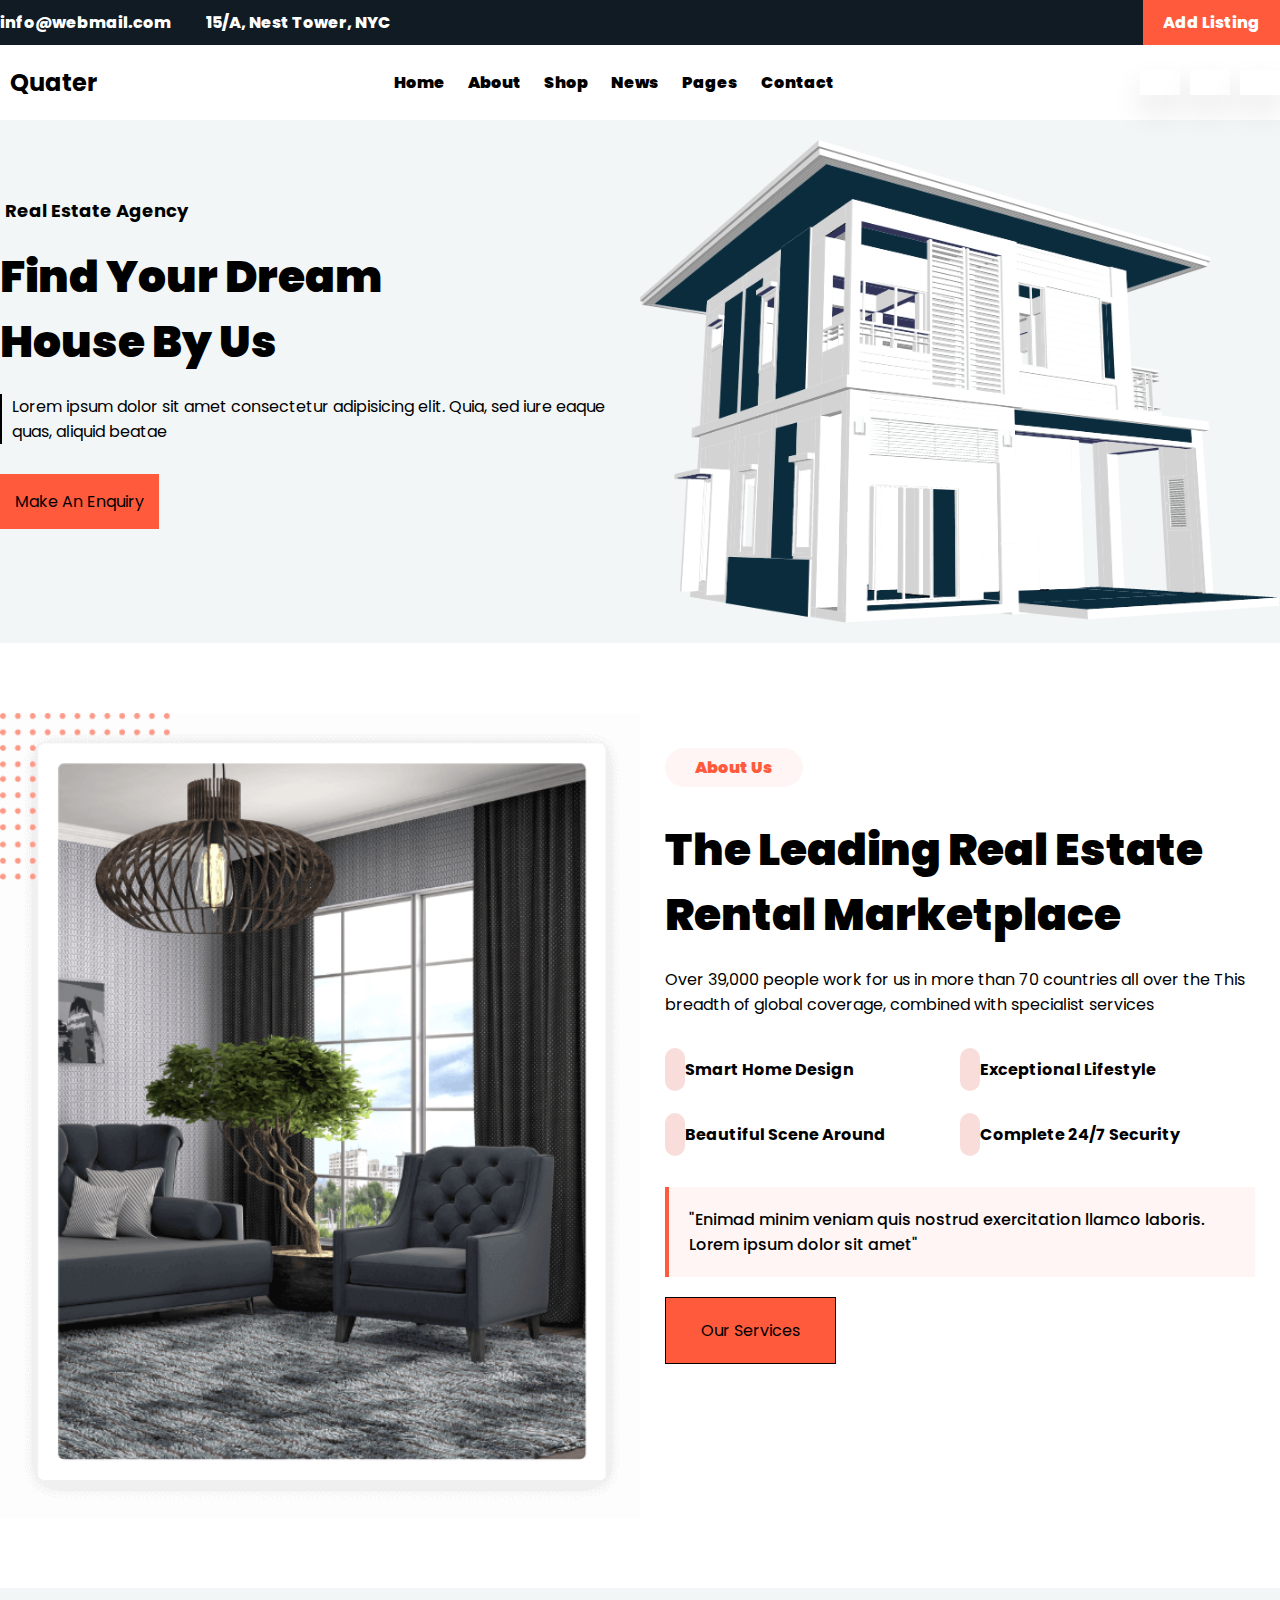
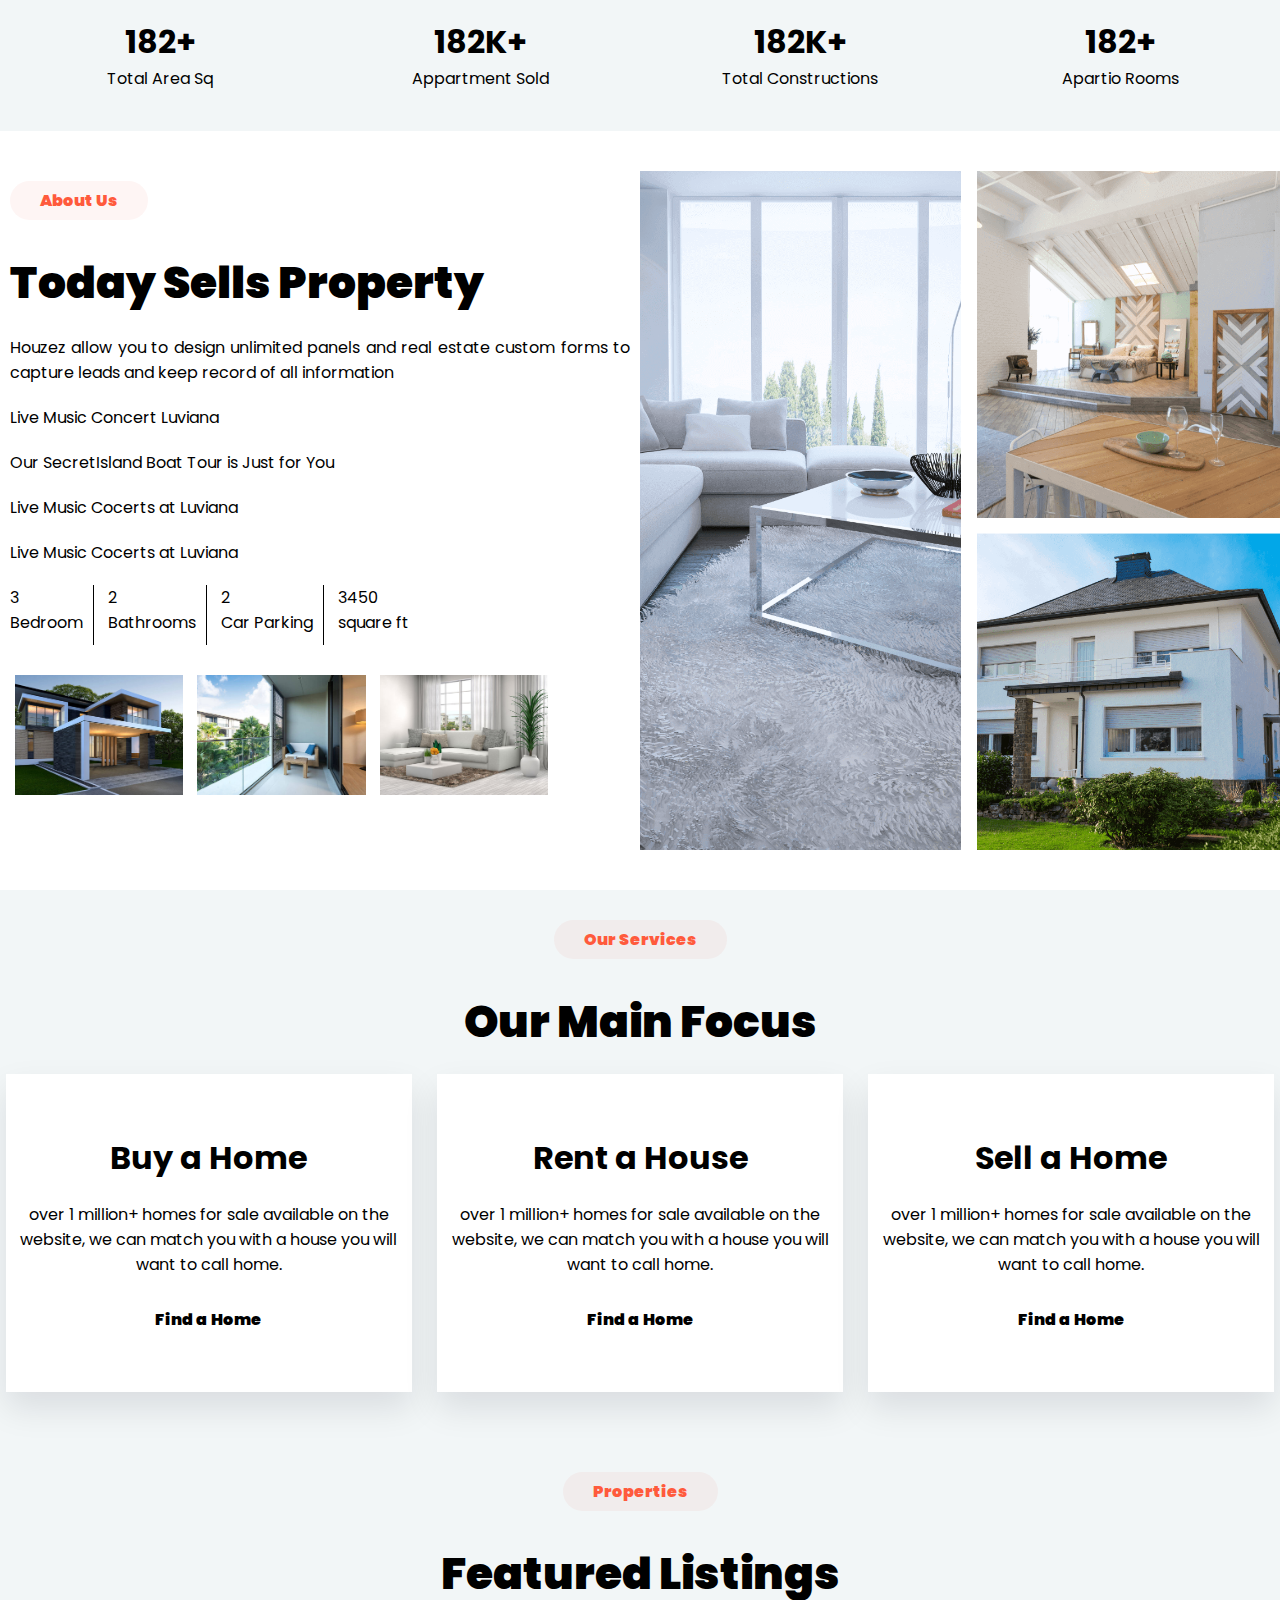
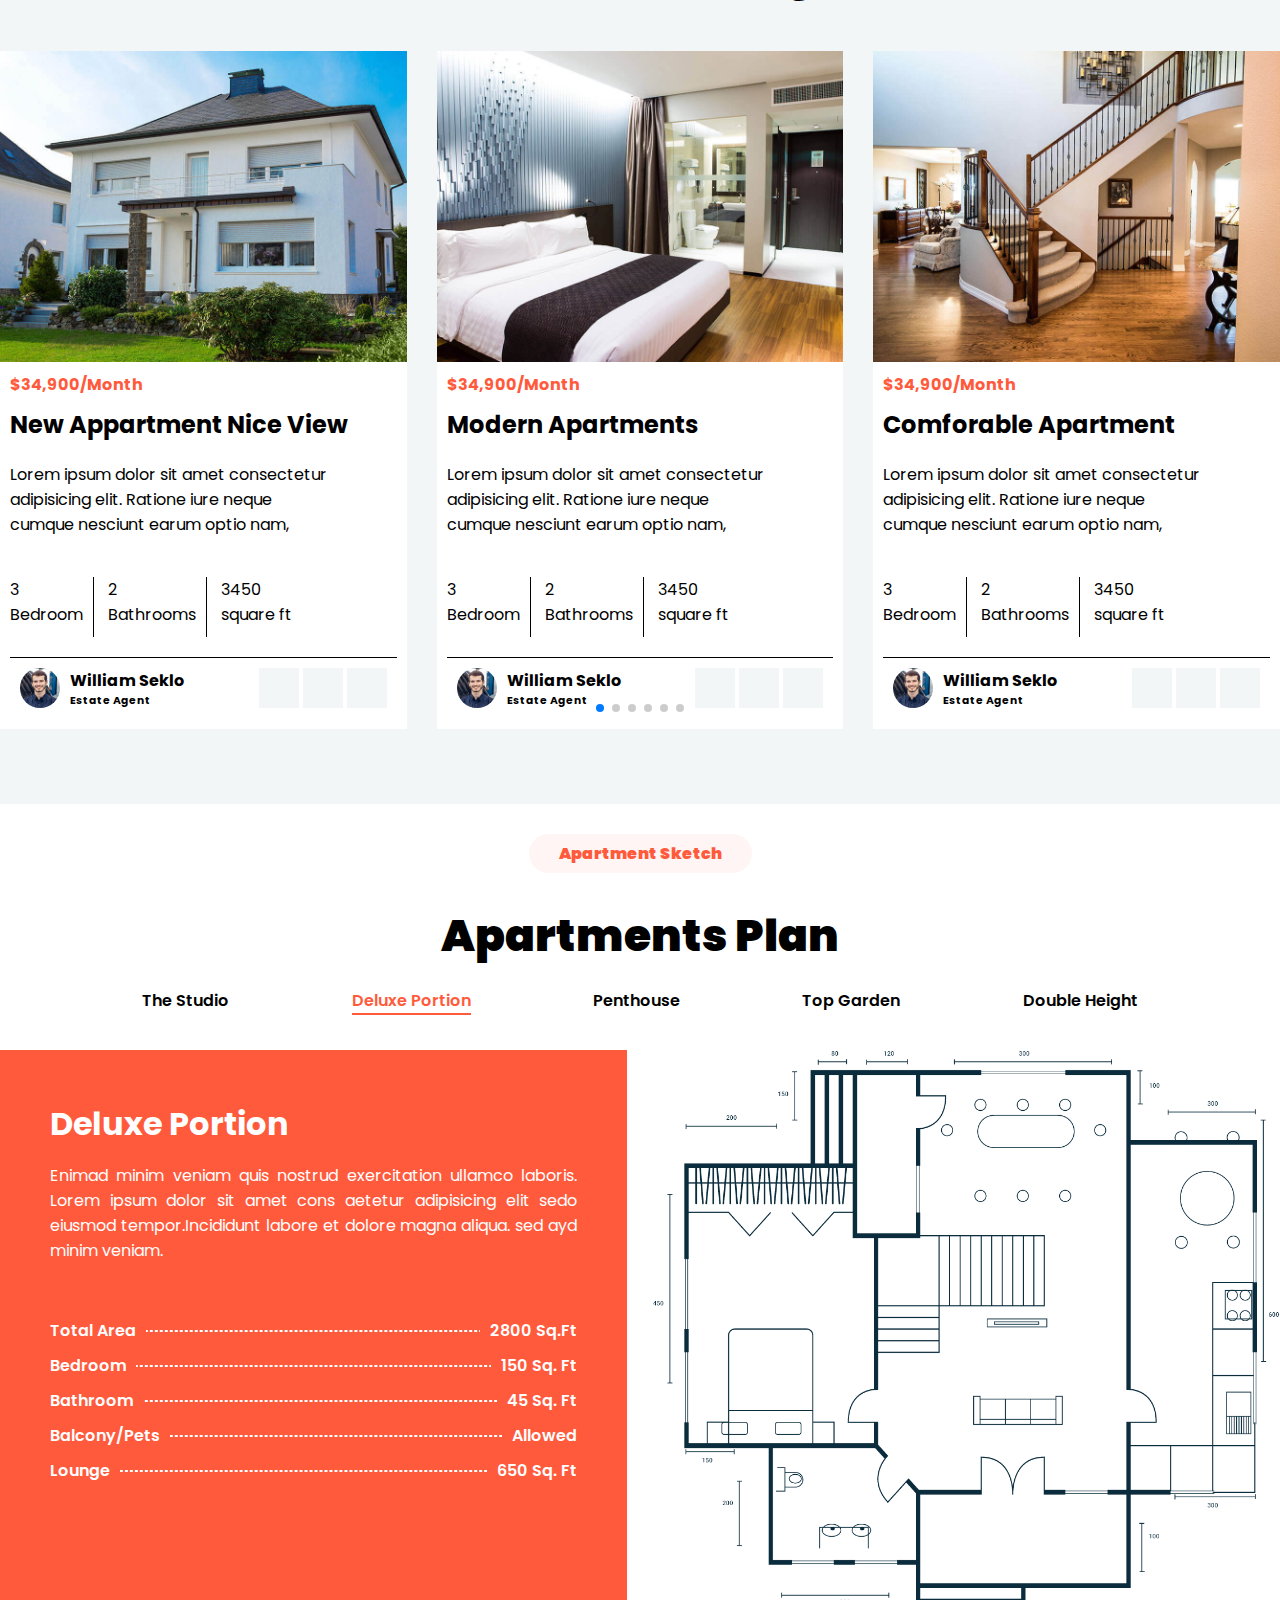
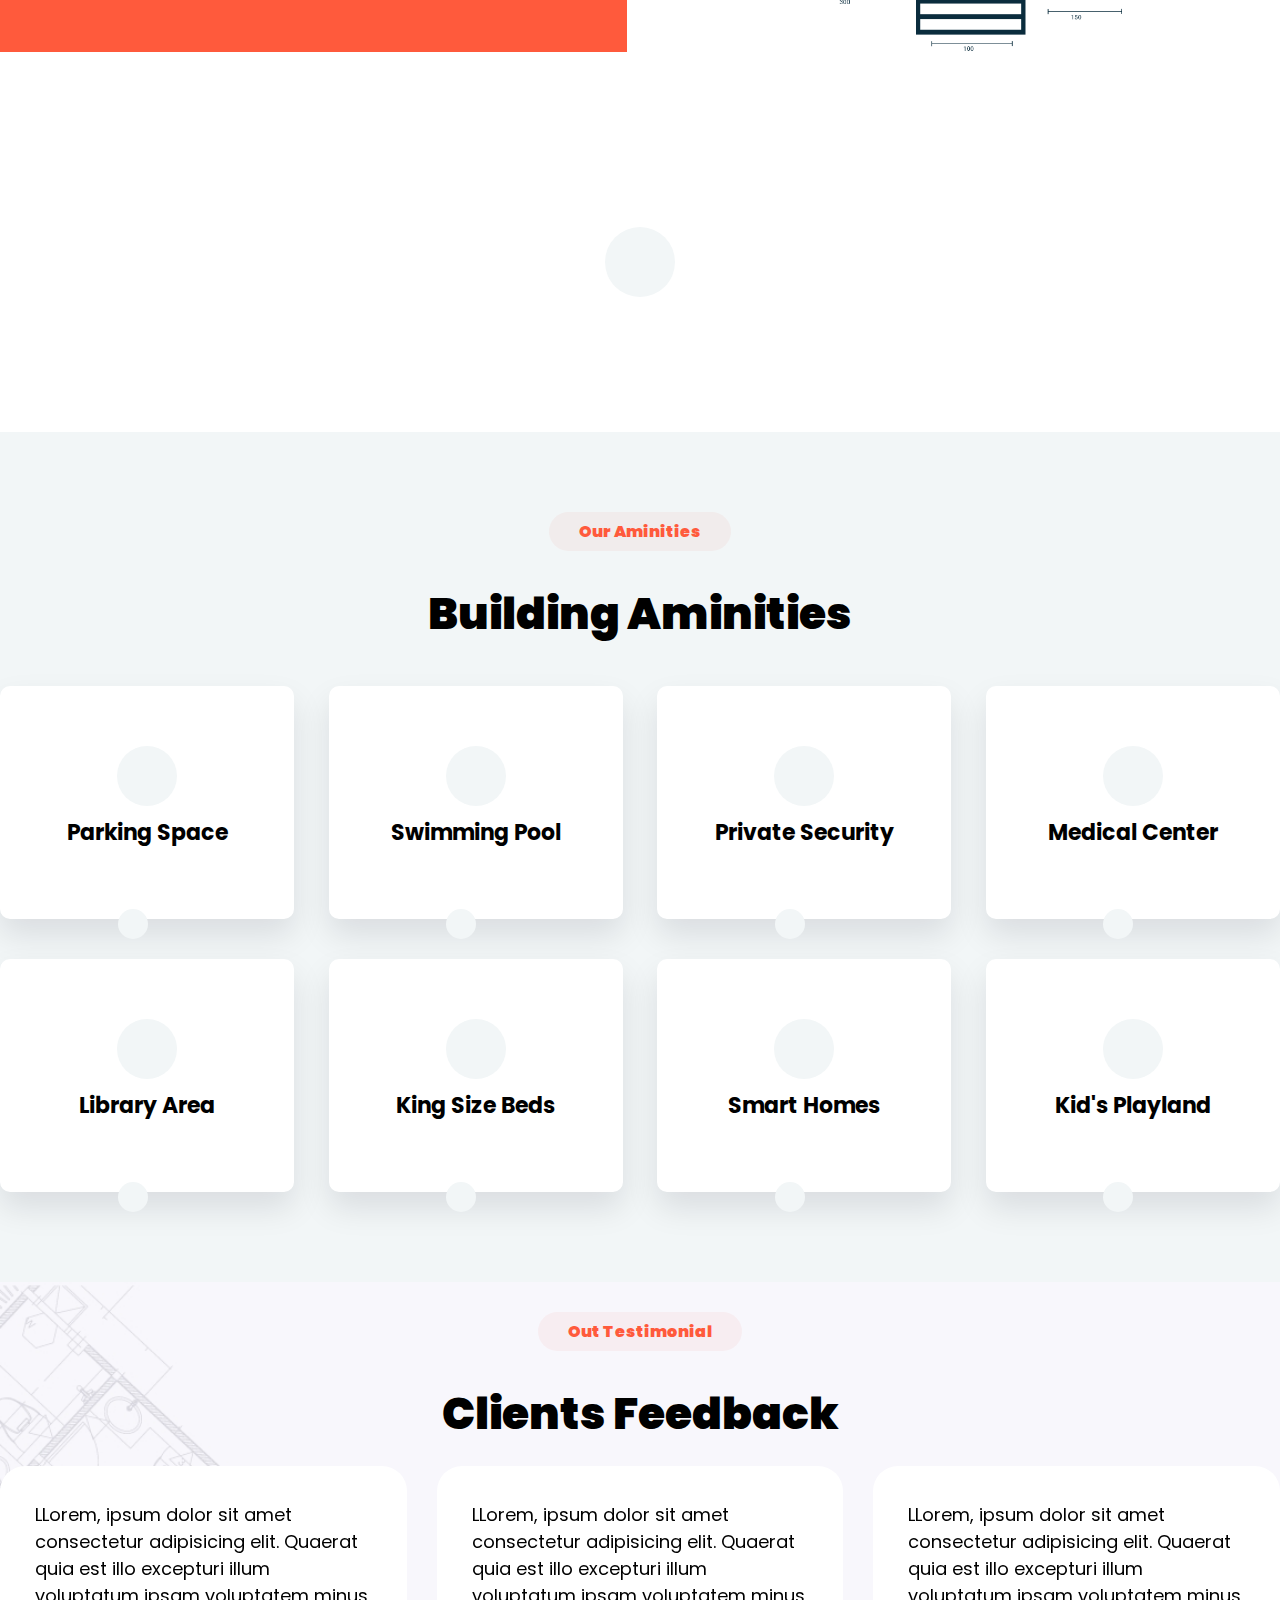
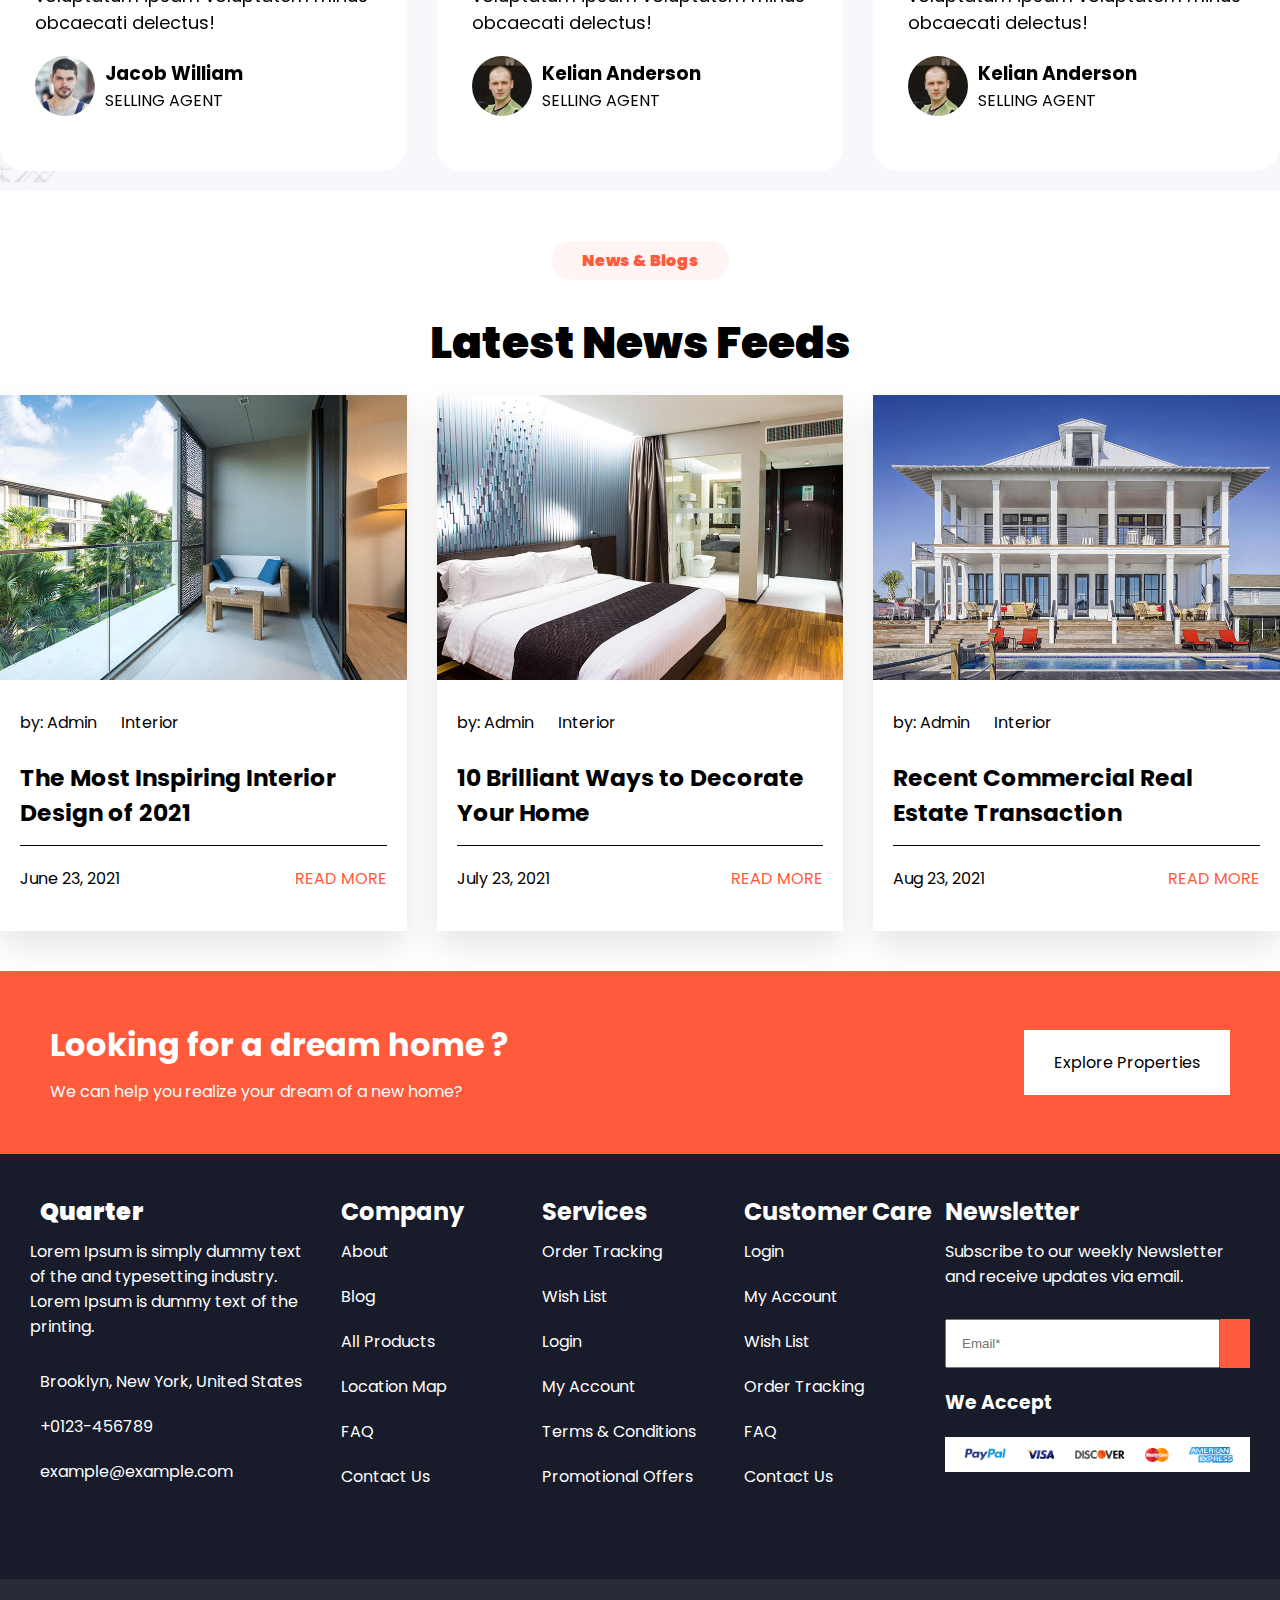
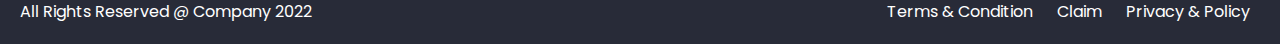
<file: Real-Estate/index.html>
<!DOCTYPE html>
<html lang="en">

<head>
    <meta charset="UTF-8" />
    <meta http-equiv="X-UA-Compatible" content="IE=edge" />
    <meta name="viewport" content="width=device-width, initial-scale=1.0" />
    <!-- Task-6  -->
    <title>Real Estate</title>
    <link rel="shortcut icon" href="images/icon.png" type="image/x-icon">
    <link rel="preconnect" href="https://fonts.googleapis.com" />
    <link rel="preconnect" href="https://fonts.gstatic.com" crossorigin />
    <link href="https://fonts.googleapis.com/css2?family=Poppins:wght@400&display=swap" rel="stylesheet" />
    <link rel="stylesheet" href="https://cdnjs.cloudflare.com/ajax/libs/font-awesome/6.1.2/css/all.min.css"
        integrity="sha512-1sCRPdkRXhBV2PBLUdRb4tMg1w2YPf37qatUFeS7zlBy7jJI8Lf4VHwWfZZfpXtYSLy85pkm9GaYVYMfw5BC1A=="
        crossorigin="anonymous" referrerpolicy="no-referrer" />
    <link rel="stylesheet" href="https://cdn.jsdelivr.net/npm/swiper@8/swiper-bundle.min.css" />
    <link rel="stylesheet" href="style.css" />
    <link rel="stylesheet" href="responsive.css " />

</head>

<body>
    <div class="container ">
        <!-- <hr> -->
        <div class="header1">
            <div class="main">
                <div class="head1-row1">
                    <div class="head1-col1">
                        <ul>
                            <li>
                                <a href="#">
                                    <i class="fa-regular fa-envelope"></i> info@webmail.com
                                </a>
                            </li>
                            <li>
                                <a href="#">
                                    <i class="fa-solid fa-location-dot"></i> 15/A, Nest Tower,
                                    NYC
                                </a>
                            </li>
                        </ul>
                    </div>
                    <div class="head1-col2">
                        <div class="soc">
                            <ul>
                                <li>
                                    <a href="#"><i class="fa-brands fa-facebook"></i></a>
                                </li>
                                <li>
                                    <a href="#"><i class="fa-brands fa-twitter"></i></a>
                                </li>
                                <li>
                                    <a href="#"><i class="fa-brands fa-instagram"></i></a>
                                </li>
                                <li>
                                    <a href="#"><i class="fa-brands fa-edge"></i></a>
                                </li>
                                <li>
                                    <div class="add-btn">
                                        <span>Add Listing</span>
                                    </div>
                                </li>
                            </ul>
                        </div>
                    </div>
                </div>
            </div>
        </div>
        <!-- <hr> -->
        <div class="header2">
            <div class="main">
                <div class="head2-row2">
                    <div class="head2-col1">
                        <div class="logo">
                            <a href="#"> <i class="fa-solid fa-house-chimney fa-2x"></i></a>
                        </div>
                        <div class="logo-text">
                            <h2>Quater</h2>
                        </div>
                    </div>
                    <div class="head2-col2">
                        <div class="menu">
                            <ul>
                                <li>
                                    <a href="#">Home <i class="fa fa-caret-down"></i>
                                        <ul class="submenu">
                                            <li><a href="#">Home Style 1</a></li>
                                            <li><a href="#">Home Style 2</a></li>
                                            <li><a href="#">Home Style 3</a></li>
                                            <li><a href="#">Home Style 4</a></li>
                                            <li><a href="#">Home Style 5</a></li>
                                        </ul>
                                    </a>
                                </li>
                                <li>
                                    <a href="#">About <i class="fa fa-caret-down"></i>
                                        <ul class="submenu">
                                            <li><a href="#">About</a></li>
                                            <li><a href="#">Services</a></li>
                                            <li><a href="#">Services Details</a></li>
                                            <li><a href="#">Portfolio</a></li>
                                            <li><a href="#">Portfolio Details</a></li>
                                            <li><a href="#">Team</a></li>
                                            <li><a href="#">Teams Details</a></li>
                                        </ul>
                                    </a>
                                </li>
                                <li><a href="#">Shop <i class="fa fa-caret-down"></i>
                                        <ul class="submenu">
                                            <li><a href="#">Shop</a></li>
                                            <li><a href="#">Shop Grid</a></li>
                                            <li><a href="#">Shop Left Sidebar</a></li>
                                            <li><a href="#">Shop Right Sidebar</a></li>
                                            <li><a href="#">Shop Details</a></li>
                                        </ul>
                                    </a>
                                </li>
                                <li><a href="#">News <i class="fa fa-caret-down"></i>
                                        <ul class="submenu">
                                            <li><a href="#">News</a></li>
                                            <li><a href="#">News Grid</a></li>
                                            <li><a href="#">News Left Sidebar</a></li>
                                            <li><a href="#">News Right Sidebar</a></li>
                                            <li><a href="#">News Details</a></li>
                                        </ul>
                                    </a>
                                </li>
                                <li><a href="#">Pages <i class="fa fa-caret-down"></i>
                                        <ul class="submenu">
                                            <li><a href="#">Pages-1</a></li>
                                            <li><a href="#">Pages-2</a></li>
                                            <li><a href="#">Pages-3</a></li>
                                            <li><a href="#">Pages-4</a></li>
                                            <li><a href="#">Pages-5</a></li>
                                        </ul>
                                    </a>
                                </li>
                                <li><a href="#">Contact</a></li>
                            </ul>
                        </div>
                    </div>
                    <div class="head2-col3">
                        <div class="boxes">
                            <div class="sub-box">
                                <a onclick="find()"><i class="fa-solid fa-magnifying-glass"></i></a>
                            </div>
                            <input type="text" class="serch" name="search" id="search" placeholder="Search Here">
                            <div class="sub-box">
                                <a href="#"><i class="fa-solid fa-user"></i></a>
                            </div>
                            <div class="sub-box">
                                <a href="#"><i class="fa-solid fa-cart-shopping"></i></a>
                            </div>
                        </div>
                    </div>
                </div>
            </div>
        </div>
        <!-- <hr> -->
        <div class="poster">
            <div class="poster-main main">
                <div class="poster-text">
                    <div class="text1">
                        <i class="fa-solid fa-house-chimney"></i>Real Estate Agency
                    </div>
                    <div class="heading">
                        Find Your Dream <br />
                        House By Us
                    </div>
                    <div class="text3">
                        Lorem ipsum dolor sit amet consectetur adipisicing elit. Quia, sed
                        iure eaque quas, aliquid beatae
                    </div>
                    <div class="text4">
                        <div class="sub-text1">
                            <a href="#">Make An Enquiry</a>

                        </div>
                        <div class="sub-text2">
                            <a href="#"><i class="fa-solid fa-circle-play fa-3x"></i></a>
                        </div>
                    </div>
                </div>
                <div class="poster-img">
                    <img src="images/house.jpg" alt="image" width="100%" />
                </div>
            </div>
        </div>
        <!-- <hr> -->
        <div class="aboutus">
            <div class="aboutus-main main">
                <div class="abt-img">
                    <img src="images/aboutus.jpg" alt="About Us Img" width="100%" />
                </div>
                <div class="abt-text">
                    <div class="abt-text1">
                        <span>About Us</span>
                    </div>
                    <div class="heading">
                        The Leading Real Estate Rental Marketplace
                        <!-- <h1>The Leading Real Estate Rental Marketplace<span>.</span></h1> -->
                    </div>
                    <div class="abt-text3">
                        <p>
                            Over 39,000 people work for us in more than 70 countries all over
                            the This breadth of global coverage, combined with specialist
                            services
                        </p>
                    </div>
                    <div class="abt-icon">
                        <div class="abt-icons">
                            <div>
                                <ul>
                                    <li>
                                        <i class="fa-solid fa-house-user"></i>
                                        <b>Smart Home Design</b>
                                    </li>
                                    <li>
                                        <i class="fa-solid fa-mountain"></i>
                                        <b>Beautiful Scene Around</b>
                                    </li>
                                </ul>
                            </div>
                            <div>
                                <ul>
                                    <li>
                                        <i class="fa-solid fa-shield-heart"></i>
                                        <b>Exceptional Lifestyle</b>
                                    </li>
                                    <li>
                                        <i class="fa-solid fa-lock"></i>
                                        <b>Complete 24/7 Security</b>
                                    </li>
                                </ul>
                            </div>
                        </div>
                    </div>
                    <div class="abt-text4">
                        "Enimad minim veniam quis nostrud exercitation llamco laboris. Lorem
                        ipsum dolor sit amet"
                    </div>

                    <div class="abt-btn">
                        <a onclick="show()">Our Services</a>
                    </div>

                    <div class="abt-text4 hide" id="para">
                        "Enimad minim veniam quis nostrud exercitation llamco laboris. Lorem
                        ipsum dolor sit amet"
                    </div>

                </div>
            </div>
        </div>
        <!-- <hr> -->
        <div class="logos">
            <div class="logo-main main">
                <div class="logo1">
                    <i class="fa-solid fa-chart-area fa-3x"></i>
                    <h1>
                        <span class="count" id="count">560</span><span>+</span>
                    </h1>
                    <p>Total Area Sq</p>
                </div>
                <div class="logo1">
                    <i class="fa-solid fa-building fa-3x"></i>
                    <h1>
                        <span class="count" id="count">197</span><span>K+</span>
                    </h1>
                    <p>Appartment Sold</p>
                </div>
                <div class="logo1">
                    <i class="fa-solid fa-person-digging fa-3x"></i>
                    <h1>
                        <span class="count" id="count">268</span><span>K+</span>
                    </h1>
                    <p>Total Constructions</p>
                </div>
                <div class="logo1">
                    <i class="fa-solid fa-couch fa-3x"></i>
                    <h1>
                        <span class="count" id="count">340</span><span>+</span>
                    </h1>
                    <p>Apartio Rooms</p>
                </div>
            </div>
        </div>
        <!-- <hr> -->
        <div class="details">
            <div class="details-main main">
                <div class="det-text">
                    <div class="det-text1">
                        <span>About Us</span>
                    </div>
                    <div class="heading">
                        Today Sells Property
                    </div>
                    <div class="det-text3">
                        <p>
                            Houzez allow you to design unlimited panels and real estate custom
                            forms to capture leads and keep record of all information
                        </p>
                    </div>
                    <div class="det-list">
                        <ul>
                            <li>
                                <i class="fa-solid fa-minus"></i>
                                Live Music Concert Luviana
                            </li>
                            <li>
                                <i class="fa-solid fa-minus"></i>
                                Our SecretIsland Boat Tour is Just for You
                            </li>
                            <li>
                                <i class="fa-solid fa-minus"></i>
                                Live Music Cocerts at Luviana
                            </li>
                            <li>
                                <i class="fa-solid fa-minus"></i>
                                Live Music Cocerts at Luviana
                            </li>
                        </ul>
                    </div>
                    <div class="det-icons">
                        <ul>
                            <li class="border">
                                3
                                <i class="fa-solid fa-bed"></i>
                                <p>Bedroom</p>
                            </li>
                            <li class="border">
                                2
                                <i class="fa-solid fa-bath"></i>
                                <p>Bathrooms</p>
                            </li>
                            <li class="border">
                                2
                                <i class="fa-solid fa-car"></i>
                                <p>Car Parking</p>
                            </li>
                            <li>
                                3450
                                <i class="fa-solid fa-vector-square"></i>
                                <p>square ft</p>
                            </li>
                        </ul>
                    </div>
                    <div class="det-image">
                        <ul>
                            <li>
                                <img src="images/detimg1.jpg" alt="img1" width="100%" height="120" />
                            </li>
                            <li>
                                <img src="images/detimg2.jpg" alt="img1" width="100%" height="120" />
                            </li>
                            <li>
                                <img src="images/detimg3.jpg" alt="img1" width="100%" height="120" />
                            </li>
                        </ul>
                    </div>
                </div>
                <div class="det-poster">
                    <img src="images/images3.png" alt="Images Here" width="100%" />
                </div>
            </div>
        </div>
        <!-- <hr> -->
        <div class="ourfocus">
            <div class="ourfocus-main main">
                <div class="our-service">
                    <span>Our Services</span>
                </div>
                <div class="heading">
                    Our Main Focus
                </div>
                <div class="our-boxes">
                    <div class="our-box">
                        <div class="our-buy">
                            <div class="our-text1">
                                <i class="fa-solid fa-house-chimney fa-3x"></i>
                            </div>
                            <div class="our-text2">
                                <h1>Buy a Home</h1>
                            </div>
                            <div class="our-text3">
                                <p>
                                    over 1 million+ homes for sale available on the website, we
                                    can match you with a house you will want to call home.
                                </p>
                            </div>
                            <div class="our-text4">
                                <a href="#">Find a Home <i class="fa-solid fa-arrow-right-long"></i></a>
                            </div>
                        </div>
                    </div>
                    <div class="our-box">
                        <div class="our-rent">
                            <div class="our-text1">
                                <i class="fa-solid fa-house-flag fa-3x"></i></i>
                            </div>
                            <div class="our-text2">
                                <h1>Rent a House</h1>
                            </div>
                            <div class="our-text3">
                                <p>
                                    over 1 million+ homes for sale available on the website, we
                                    can match you with a house you will want to call home.
                                </p>
                            </div>
                            <div class="our-text4">
                                <a href="#">Find a Home <i class="fa-solid fa-arrow-right-long"></i></a>
                            </div>
                        </div>
                    </div>
                    <div class="our-box">
                        <div class="our-sell">
                            <div class="our-text1">
                                <i class="fa-solid fa-handshake fa-3x"></i></i>
                            </div>
                            <div class="our-text2">
                                <h1>Sell a Home</h1>
                            </div>
                            <div class="our-text3">
                                <p>
                                    over 1 million+ homes for sale available on the website, we
                                    can match you with a house you will want to call home.
                                </p>
                            </div>
                            <div class="our-text4">
                                <a href="#">Find a Home <i class="fa-solid fa-arrow-right-long"></i></a>
                            </div>

                        </div>
                    </div>
                </div>
            </div>
        </div>
        <!-- <hr> -->
        <div class="listing">
            <div class="listing-main main">
                <div class="list-text1">
                    <span>Properties</span>
                </div>
                <div class="list-text2 heading">
                    Featured Listings
                </div>
                <div class="list-property">
                    <div class="swiper mySwiper">
                        <div class="swiper-wrapper">
                            <div class="swiper-slide">
                                <div class="list-img">
                                    <div class="list-images">
                                        <img src="images/appartment1.jpg" alt="appartment1" width="100%">
                                    </div>
                                    <div class="list-img-text">
                                        <div class="list-img-txt1">
                                            <h4>$34,900/Month</h4>
                                        </div>
                                        <div class="list-img-text2">
                                            <h2>New Appartment Nice View</h2>
                                        </div>
                                        <div class="list-img-text3">
                                            <p>Lorem ipsum dolor sit amet consectetur
                                                <br> adipisicing elit. Ratione iure neque <br> cumque nesciunt earum
                                                optio nam,
                                            </p>
                                        </div>
                                        <div class="list-img-text4">
                                            <div class="det-icons">
                                                <ul>
                                                    <li class="border">
                                                        3
                                                        <i class="fa-solid fa-bed"></i>
                                                        <p>Bedroom</p>
                                                    </li>
                                                    <li class="border">
                                                        2
                                                        <i class="fa-solid fa-bath"></i>
                                                        <p>Bathrooms</p>
                                                    </li>
                                                    <li>
                                                        3450
                                                        <i class="fa-solid fa-vector-square"></i>
                                                        <p>square ft</p>
                                                    </li>
                                                </ul>
                                            </div>
                                        </div>
                                        <div class="list-img-text5">
                                            <div class="agent">
                                                <div class="agent-img">
                                                    <img src="images/person.jpg" alt="person" width="100%">
                                                </div>
                                                <div class="agent-text">
                                                    <h4>William Seklo</h4>
                                                    <h6>Estate Agent</h6>
                                                </div>
                                            </div>
                                            <div class="agnt-logo">
                                                <div class="agnt-boxes">
                                                    <div class="agnt-box">
                                                        <i class="fa-solid fa-arrows-left-right"></i>
                                                    </div>
                                                    <div class="agnt-box">
                                                        <i class="fa-solid fa-heart"></i>
                                                    </div>
                                                    <div class="agnt-box">
                                                        <i class="fa-solid fa-circle-plus"></i>
                                                    </div>
                                                </div>
                                            </div>
                                        </div>
                                    </div>
                                </div>
                            </div>
                            <div class="swiper-slide">
                                <div class="list-img">
                                    <div class="list-images">
                                        <img src="images/appartment2.jpg" alt="appartment2" width="100%">
                                    </div>
                                    <div class="list-img-text">
                                        <div class="list-img-txt1">
                                            <h4>$34,900/Month</h4>
                                        </div>
                                        <div class="list-img-text2">
                                            <h2>Modern Apartments</h2>
                                        </div>
                                        <div class="list-img-text3">
                                            <p>Lorem ipsum dolor sit amet consectetur
                                                <br> adipisicing elit. Ratione iure neque <br> cumque nesciunt earum
                                                optio nam,
                                            </p>
                                        </div>
                                        <div class="list-img-text4">
                                            <div class="det-icons">
                                                <ul>
                                                    <li class="border">
                                                        3
                                                        <i class="fa-solid fa-bed"></i>
                                                        <p>Bedroom</p>
                                                    </li>
                                                    <li class="border">
                                                        2
                                                        <i class="fa-solid fa-bath"></i>
                                                        <p>Bathrooms</p>
                                                    </li>
                                                    <li>
                                                        3450
                                                        <i class="fa-solid fa-vector-square"></i>
                                                        <p>square ft</p>
                                                    </li>
                                                </ul>
                                            </div>
                                        </div>
                                        <div class="list-img-text5">
                                            <div class="agent">
                                                <div class="agent-img">
                                                    <img src="images/person.jpg" alt="person" width="100%">
                                                </div>
                                                <div class="agent-text">
                                                    <h4>William Seklo</h4>
                                                    <h6>Estate Agent</h6>
                                                </div>
                                            </div>
                                            <div class="agnt-logo">
                                                <div class="agnt-boxes">
                                                    <div class="agnt-box">
                                                        <i class="fa-solid fa-arrows-left-right"></i>
                                                    </div>
                                                    <div class="agnt-box">
                                                        <i class="fa-solid fa-heart"></i>
                                                    </div>
                                                    <div class="agnt-box">
                                                        <i class="fa-solid fa-circle-plus"></i>
                                                    </div>
                                                </div>
                                            </div>
                                        </div>
                                    </div>
                                </div>
                            </div>
                            <div class="swiper-slide">
                                <div class="list-img">
                                    <div class="list-images">
                                        <img src="images/appartment3.jpg" alt="appartment3" width="100%">
                                    </div>
                                    <div class="list-img-text">
                                        <div class="list-img-txt1">
                                            <h4>$34,900/Month</h4>
                                        </div>
                                        <div class="list-img-text2">
                                            <h2>Comforable Apartment</h2>
                                        </div>
                                        <div class="list-img-text3">
                                            <p>Lorem ipsum dolor sit amet consectetur
                                                <br> adipisicing elit. Ratione iure neque <br> cumque nesciunt earum
                                                optio nam,
                                            </p>
                                        </div>
                                        <div class="list-img-text4">
                                            <div class="det-icons">
                                                <ul>
                                                    <li class="border">
                                                        3
                                                        <i class="fa-solid fa-bed"></i>
                                                        <p>Bedroom</p>
                                                    </li>
                                                    <li class="border">
                                                        2
                                                        <i class="fa-solid fa-bath"></i>
                                                        <p>Bathrooms</p>
                                                    </li>
                                                    <li>
                                                        3450
                                                        <i class="fa-solid fa-vector-square"></i>
                                                        <p>square ft</p>
                                                    </li>
                                                </ul>
                                            </div>
                                        </div>
                                        <div class="list-img-text5">
                                            <div class="agent">
                                                <div class="agent-img">
                                                    <img src="images/person.jpg" alt="person" width="100%">
                                                </div>
                                                <div class="agent-text">
                                                    <h4>William Seklo</h4>
                                                    <h6>Estate Agent</h6>
                                                </div>
                                            </div>
                                            <div class="agnt-logo">
                                                <div class="agnt-boxes">
                                                    <div class="agnt-box">
                                                        <i class="fa-solid fa-arrows-left-right"></i>
                                                    </div>
                                                    <div class="agnt-box">
                                                        <i class="fa-solid fa-heart"></i>
                                                    </div>
                                                    <div class="agnt-box">
                                                        <i class="fa-solid fa-circle-plus"></i>
                                                    </div>
                                                </div>
                                            </div>
                                        </div>
                                    </div>
                                </div>
                            </div>
                            <div class="swiper-slide">
                                <div class="list-img">
                                    <div class="list-images">
                                        <img src="images/appartment2.jpg" alt="appartment2" width="100%">
                                    </div>
                                    <div class="list-img-text">
                                        <div class="list-img-txt1">
                                            <h4>$34,900/Month</h4>
                                        </div>
                                        <div class="list-img-text2">
                                            <h2>Modern Apartments</h2>
                                        </div>
                                        <div class="list-img-text3">
                                            <p>Lorem ipsum dolor sit amet consectetur
                                                <br> adipisicing elit. Ratione iure neque <br> cumque nesciunt earum
                                                optio nam,
                                            </p>
                                        </div>
                                        <div class="list-img-text4">
                                            <div class="det-icons">
                                                <ul>
                                                    <li class="border">
                                                        3
                                                        <i class="fa-solid fa-bed"></i>
                                                        <p>Bedroom</p>
                                                    </li>
                                                    <li class="border">
                                                        2
                                                        <i class="fa-solid fa-bath"></i>
                                                        <p>Bathrooms</p>
                                                    </li>
                                                    <li>
                                                        3450
                                                        <i class="fa-solid fa-vector-square"></i>
                                                        <p>square ft</p>
                                                    </li>
                                                </ul>
                                            </div>
                                        </div>
                                        <div class="list-img-text5">
                                            <div class="agent">
                                                <div class="agent-img">
                                                    <img src="images/person.jpg" alt="person" width="100%">
                                                </div>
                                                <div class="agent-text">
                                                    <h4>William Seklo</h4>
                                                    <h6>Estate Agent</h6>
                                                </div>
                                            </div>
                                            <div class="agnt-logo">
                                                <div class="agnt-boxes">
                                                    <div class="agnt-box">
                                                        <i class="fa-solid fa-arrows-left-right"></i>
                                                    </div>
                                                    <div class="agnt-box">
                                                        <i class="fa-solid fa-heart"></i>
                                                    </div>
                                                    <div class="agnt-box">
                                                        <i class="fa-solid fa-circle-plus"></i>
                                                    </div>
                                                </div>
                                            </div>
                                        </div>
                                    </div>
                                </div>
                            </div>
                            <div class="swiper-slide">
                                <div class="list-img">
                                    <div class="list-images">
                                        <img src="images/appartment1.jpg" alt="appartment1" width="100%">
                                    </div>
                                    <div class="list-img-text">
                                        <div class="list-img-txt1">
                                            <h4>$34,900/Month</h4>
                                        </div>
                                        <div class="list-img-text2">
                                            <h2>New Appartment Nice View</h2>
                                        </div>
                                        <div class="list-img-text3">
                                            <p>Lorem ipsum dolor sit amet consectetur
                                                <br> adipisicing elit. Ratione iure neque <br> cumque nesciunt earum
                                                optio nam,
                                            </p>
                                        </div>
                                        <div class="list-img-text4">
                                            <div class="det-icons">
                                                <ul>
                                                    <li class="border">
                                                        3
                                                        <i class="fa-solid fa-bed"></i>
                                                        <p>Bedroom</p>
                                                    </li>
                                                    <li class="border">
                                                        2
                                                        <i class="fa-solid fa-bath"></i>
                                                        <p>Bathrooms</p>
                                                    </li>
                                                    <li>
                                                        3450
                                                        <i class="fa-solid fa-vector-square"></i>
                                                        <p>square ft</p>
                                                    </li>
                                                </ul>
                                            </div>
                                        </div>
                                        <div class="list-img-text5">
                                            <div class="agent">
                                                <div class="agent-img">
                                                    <img src="images/person.jpg" alt="person" width="100%">
                                                </div>
                                                <div class="agent-text">
                                                    <h4>William Seklo</h4>
                                                    <h6>Estate Agent</h6>
                                                </div>
                                            </div>
                                            <div class="agnt-logo">
                                                <div class="agnt-boxes">
                                                    <div class="agnt-box">
                                                        <i class="fa-solid fa-arrows-left-right"></i>
                                                    </div>
                                                    <div class="agnt-box">
                                                        <i class="fa-solid fa-heart"></i>
                                                    </div>
                                                    <div class="agnt-box">
                                                        <i class="fa-solid fa-circle-plus"></i>
                                                    </div>
                                                </div>
                                            </div>
                                        </div>
                                    </div>
                                </div>
                            </div>
                            <div class="swiper-slide">
                                <div class="list-img">
                                    <div class="list-images">
                                        <img src="images/appartment3.jpg" alt="appartment3" width="100%">
                                    </div>
                                    <div class="list-img-text">
                                        <div class="list-img-txt1">
                                            <h4>$34,900/Month</h4>
                                        </div>
                                        <div class="list-img-text2">
                                            <h2>Comforable Apartment</h2>
                                        </div>
                                        <div class="list-img-text3">
                                            <p>Lorem ipsum dolor sit amet consectetur
                                                <br> adipisicing elit. Ratione iure neque <br> cumque nesciunt earum
                                                optio nam,
                                            </p>
                                        </div>
                                        <div class="list-img-text4">
                                            <div class="det-icons">
                                                <ul>
                                                    <li class="border">
                                                        3
                                                        <i class="fa-solid fa-bed"></i>
                                                        <p>Bedroom</p>
                                                    </li>
                                                    <li class="border">
                                                        2
                                                        <i class="fa-solid fa-bath"></i>
                                                        <p>Bathrooms</p>
                                                    </li>
                                                    <li>
                                                        3450
                                                        <i class="fa-solid fa-vector-square"></i>
                                                        <p>square ft</p>
                                                    </li>
                                                </ul>
                                            </div>
                                        </div>
                                        <div class="list-img-text5">
                                            <div class="agent">
                                                <div class="agent-img">
                                                    <img src="images/person.jpg" alt="person" width="100%">
                                                </div>
                                                <div class="agent-text">
                                                    <h4>William Seklo</h4>
                                                    <h6>Estate Agent</h6>
                                                </div>
                                            </div>
                                            <div class="agnt-logo">
                                                <div class="agnt-boxes">
                                                    <div class="agnt-box">
                                                        <i class="fa-solid fa-arrows-left-right"></i>
                                                    </div>
                                                    <div class="agnt-box">
                                                        <i class="fa-solid fa-heart"></i>
                                                    </div>
                                                    <div class="agnt-box">
                                                        <i class="fa-solid fa-circle-plus"></i>
                                                    </div>
                                                </div>
                                            </div>
                                        </div>
                                    </div>
                                </div>
                            </div>
                        </div>
                        <div class="swiper-pagination pagi"></div>
                    </div>
                    <div class="swiper-button-next swipbtn"></div>
                    <div class="swiper-button-prev swipbtn"></div>

                    <!-- <div class="list-img">
                        <img src="images/appartment1.jpg" alt="appartment1" width="100%">
                        <div class="list-img-text">
                            <div class="list-img-txt1">
                                <h4>$34,900/Month</h4>
                            </div>
                            <div class="list-img-text2">
                                <h2>New Appartment Nice View</h2>
                            </div>
                            <div class="list-img-text3">
                                <p>Lorem ipsum dolor sit amet consectetur
                                    <br> adipisicing elit. Ratione iure neque <br> cumque nesciunt earum optio nam,
                                </p>
                            </div>
                            <div class="list-img-text4">
                                <div class="det-icons">
                                    <ul>
                                        <li class="border">
                                            3
                                            <i class="fa-solid fa-bed"></i>
                                            <p>Bedroom</p>
                                        </li>
                                        <li class="border">
                                            2
                                            <i class="fa-solid fa-bath"></i>
                                            <p>Bathrooms</p>
                                        </li>
                                        <li>
                                            3450
                                            <i class="fa-solid fa-vector-square"></i>
                                            <p>square ft</p>
                                        </li>
                                    </ul>
                                </div>
                            </div>
                            <div class="list-img-text5">
                                <div class="agent">
                                    <div class="agent-img">
                                        <img src="images/person.jpg" alt="person" width="100%">
                                    </div>
                                    <div class="agent-text">
                                        <h4>William Seklo</h4>
                                        <h6>Estate Agent</h6>
                                    </div>
                                </div>
                                <div class="agnt-logo">
                                    <div class="agnt-boxes">
                                        <div class="agnt-box">
                                            <i class="fa-solid fa-arrows-left-right"></i>
                                        </div>
                                        <div class="agnt-box">
                                            <i class="fa-solid fa-heart"></i>
                                        </div>
                                        <div class="agnt-box">
                                            <i class="fa-solid fa-circle-plus"></i>
                                        </div>
                                    </div>
                                </div>
                            </div>
                        </div>
                    </div> -->
                    <!-- <div class="list-img">
                        <img src="images/appartment2.jpg" alt="appartment2" width="100%">
                        <div class="list-img-text">
                            <div class="list-img-txt1">
                                <h4>$34,900/Month</h4>
                            </div>
                            <div class="list-img-text2">
                                <h2>Modern Apartments</h2>
                            </div>
                            <div class="list-img-text3">
                                <p>Lorem ipsum dolor sit amet consectetur
                                    <br> adipisicing elit. Ratione iure neque <br> cumque nesciunt earum optio nam,
                                </p>
                            </div>
                            <div class="list-img-text4">
                                <div class="det-icons">
                                    <ul>
                                        <li class="border">
                                            3
                                            <i class="fa-solid fa-bed"></i>
                                            <p>Bedroom</p>
                                        </li>
                                        <li class="border">
                                            2
                                            <i class="fa-solid fa-bath"></i>
                                            <p>Bathrooms</p>
                                        </li>
                                        <li>
                                            3450
                                            <i class="fa-solid fa-vector-square"></i>
                                            <p>square ft</p>
                                        </li>
                                    </ul>
                                </div>
                            </div>
                            <div class="list-img-text5">
                                <div class="agent">
                                    <div class="agent-img">
                                        <img src="images/person.jpg" alt="person" width="100%">
                                    </div>
                                    <div class="agent-text">
                                        <h4>William Seklo</h4>
                                        <h6>Estate Agent</h6>
                                    </div>
                                </div>
                                <div class="agnt-logo">
                                    <div class="agnt-boxes">
                                        <div class="agnt-box">
                                            <i class="fa-solid fa-arrows-left-right"></i>
                                        </div>
                                        <div class="agnt-box">
                                            <i class="fa-solid fa-heart"></i>
                                        </div>
                                        <div class="agnt-box">
                                            <i class="fa-solid fa-circle-plus"></i>
                                        </div>
                                    </div>
                                </div>
                            </div>
                        </div>
                    </div> -->
                    <!-- <div class="list-img">
                        <img src="images/appartment3.jpg" alt="appartment3" width="100%">
                        <div class="list-img-text">
                            <div class="list-img-txt1">
                                <h4>$34,900/Month</h4>
                            </div>
                            <div class="list-img-text2">
                                <h2>Comforable Apartment</h2>
                            </div>
                            <div class="list-img-text3">
                                <p>Lorem ipsum dolor sit amet consectetur
                                    <br> adipisicing elit. Ratione iure neque <br> cumque nesciunt earum optio nam,
                                </p>
                            </div>
                            <div class="list-img-text4">
                                <div class="det-icons">
                                    <ul>
                                        <li class="border">
                                            3
                                            <i class="fa-solid fa-bed"></i>
                                            <p>Bedroom</p>
                                        </li>
                                        <li class="border">
                                            2
                                            <i class="fa-solid fa-bath"></i>
                                            <p>Bathrooms</p>
                                        </li>
                                        <li>
                                            3450
                                            <i class="fa-solid fa-vector-square"></i>
                                            <p>square ft</p>
                                        </li>
                                    </ul>
                                </div>
                            </div>
                            <div class="list-img-text5">
                                <div class="agent">
                                    <div class="agent-img">
                                        <img src="images/person.jpg" alt="person" width="100%">
                                    </div>
                                    <div class="agent-text">
                                        <h4>William Seklo</h4>
                                        <h6>Estate Agent</h6>
                                    </div>
                                </div>
                                <div class="agnt-logo">
                                    <div class="agnt-boxes">
                                        <div class="agnt-box">
                                            <i class="fa-solid fa-arrows-left-right"></i>
                                        </div>
                                        <div class="agnt-box">
                                            <i class="fa-solid fa-heart"></i>
                                        </div>
                                        <div class="agnt-box">
                                            <i class="fa-solid fa-circle-plus"></i>
                                        </div>
                                    </div>
                                </div>
                            </div>
                        </div>
                    </div> -->
                </div>
            </div>
        </div>
        <!-- <hr> -->
        <div class="sketch">
            <div class="sketch-main main">
                <div class="sketch-text1">
                    <span>Apartment Sketch</span>
                </div>
                <div class="sketch-text2 heading">
                    Apartments Plan
                </div>
                <div class="sketch-text3">
                    <a class="sketch-link" onclick="opentab(event, 'studio')">The Studio</a>
                    <a class="sketch-link" onclick="opentab(event, 'deluxe')" id="default" l̥ō>Deluxe Portion</a>
                    <a class="sketch-link" onclick="opentab(event, 'pent')">Penthouse</a>
                    <a class="sketch-link" onclick="opentab(event, 'topg')">Top Garden</a>
                    <a class="sketch-link" onclick="opentab(event, 'dh')">Double Height</a>
                </div>
                <!-- With UL and LI Start-->
                <!-- <div class="sketch-text3">
                    <ul>
                        <li>
                            <a class="sketch-link" onclick="opencity(event, 'studio')">The Studio</a>
                        </li>
                        <li>
                            <a class="sketch-link" onclick="opencity(event, 'deluxe')" id="default">Deluxe Portion</a>
                        </li>
                        <li>
                            <a class="sketch-link" onclick="opencity(event, 'pent')">Penthouse</a>
                        </li>
                        <li>
                            <a class="sketch-link" onclick="opencity(event, 'topg')">Top Garden</a>
                        </li>
                        <li>
                            <a class="sketch-link" onclick="opencity(event, 'dh')">Double Height</a>
                        </li>
                    </ul>
                </div> -->
                <div class="sketch-grid">
                    <div class="sketch-details" id="deluxe">
                        <div class="sketch-det1">
                            <h1>Deluxe Portion</h1>
                        </div>
                        <div class="sketch-det2">
                            <p>Enimad minim veniam quis nostrud exercitation ullamco laboris. Lorem ipsum dolor sit amet
                                cons aetetur adipisicing elit sedo eiusmod tempor.Incididunt labore et dolore magna
                                aliqua. sed ayd minim veniam.</p>
                        </div>
                        <div class="sketch-det3">
                            <div class="sketch-list">
                                <ul>
                                    <li>
                                        <label>Total Area</label>
                                        <span>2800 Sq.Ft</span>
                                    </li>
                                    <li>
                                        <label>Bedroom</label>
                                        <span>150 Sq. Ft</span>
                                    </li>
                                    <li>
                                        <label>Bathroom</label>
                                        <span>45 Sq. Ft</span>
                                    </li>
                                    <li>
                                        <label>Balcony/Pets</label>
                                        <span>Allowed</span>
                                    </li>
                                    <li>
                                        <label>Lounge</label>
                                        <span>650 Sq. Ft</span>
                                    </li>
                                </ul>
                            </div>
                        </div>
                    </div>
                    <div class="sketch-details" id="studio">
                        <div class="sketch-det1">
                            <h1>Studio Portion</h1>
                        </div>
                        <div class="sketch-det2">
                            <p>Lorem ipsum dolor sit amet, consectetur adipisicing elit. Blanditiis quibusdam
                                dignissimos soluta? Odit quidem molestiae enim nobis consequatur soluta dignissimos?</p>
                        </div>
                        <div class="sketch-det3">
                            <div class="sketch-list">
                                <ul>
                                    <li>
                                        <label>Total Area</label>
                                        <span>2000 Sq.Ft</span>
                                    </li>
                                    <li>
                                        <label>Bedroom</label>
                                        <span>100 Sq. Ft</span>
                                    </li>
                                    <li>
                                        <label>Bathroom</label>
                                        <span>95 Sq. Ft</span>
                                    </li>
                                    <li>
                                        <label>Balcony/Pets</label>
                                        <span>Not-Allowed</span>
                                    </li>
                                    <li>
                                        <label>Lounge</label>
                                        <span>350 Sq. Ft</span>
                                    </li>
                                </ul>
                            </div>
                        </div>
                    </div>
                    <div class="sketch-details" id="pent">
                        <div class="sketch-det1">
                            <h1>Penthouse</h1>
                        </div>
                        <div class="sketch-det2">
                            <p>Lorem ipsum dolor sit amet consectetur adipisicing elit. Dolorem, reprehenderit. Fugit
                                assumenda facere earum, officia nostrum quisquam dolorum ipsum vero totam, sapiente
                                ipsam dolor, temporibus eaque. Magni ratione odio quas!</p>
                        </div>
                        <div class="sketch-det3">
                            <div class="sketch-list">
                                <ul>
                                    <li>
                                        <label>Total Area</label>
                                        <span>1200 Sq.Ft</span>
                                    </li>
                                    <li>
                                        <label>Bedroom</label>
                                        <span>180 Sq. Ft</span>
                                    </li>
                                    <li>
                                        <label>Bathroom</label>
                                        <span>80 Sq. Ft</span>
                                    </li>
                                    <li>
                                        <label>Balcony/Pets</label>
                                        <span>Allowed</span>
                                    </li>
                                    <li>
                                        <label>Lounge</label>
                                        <span>950 Sq. Ft</span>
                                    </li>
                                </ul>
                            </div>
                        </div>
                    </div>
                    <div class="sketch-details" id="topg">
                        <div class="sketch-det1">
                            <h1>Top Garden</h1>
                        </div>
                        <div class="sketch-det2">
                            <p>Enimad minim veniam quis nostrud exercitation ullamco laboris. Lorem ipsum dolor sit amet
                                cons aetetur adipisicing elit sedo eiusmod tempor.Incididunt labore et dolore magna
                                aliqua. sed ayd minim veniam.
                            </p>
                        </div>
                        <div class="sketch-det3">
                            <div class="sketch-list">
                                <ul>
                                    <li>
                                        <label>Total Area</label>
                                        <span>2800 Sq.Ft</span>
                                    </li>
                                    <li>
                                        <label>Bedroom</label>
                                        <span>150 Sq. Ft</span>
                                    </li>
                                    <li>
                                        <label>Bathroom</label>
                                        <span>45 Sq. Ft</span>
                                    </li>
                                    <li>
                                        <label>Balcony/Pets</label>
                                        <span>Allowed</span>
                                    </li>
                                    <li>
                                        <label>Lounge</label>
                                        <span>650 Sq. Ft</span>
                                    </li>
                                </ul>
                            </div>
                        </div>
                    </div>
                    <div class="sketch-details" id="dh">
                        <div class="sketch-det1">
                            <h1>Double Height</h1>
                        </div>
                        <div class="sketch-det2">
                            <p>Enimad minim veniam quis nostrud exercitation ullamco laboris. Lorem ipsum dolor sit amet
                                cons aetetur adipisicing elit sedo eiusmod tempor.Incididunt labore et dolore magna
                                aliqua. sed ayd minim veniam.</p>
                        </div>
                        <div class="sketch-det3">
                            <div class="sketch-list">
                                <ul>
                                    <li>
                                        <label>Total Area</label>
                                        <span>2800 Sq.Ft</span>
                                    </li>
                                    <li>
                                        <label>Bedroom</label>
                                        <span>150 Sq. Ft</span>
                                    </li>
                                    <li>
                                        <label>Bathroom</label>
                                        <span>45 Sq. Ft</span>
                                    </li>
                                    <li>
                                        <label>Balcony/Pets</label>
                                        <span>Allowed</span>
                                    </li>
                                    <li>
                                        <label>Lounge</label>
                                        <span>650 Sq. Ft</span>
                                    </li>
                                </ul>
                            </div>
                        </div>
                    </div>
                    <div class="sketch-img">
                        <img src="images/sketch1.png" alt="sketch" width="100%">
                    </div>
                </div>
                <!-- With UL and LI Ends-->
            </div>
        </div>
        <!-- <hr> -->
        <div class="backgroundimg">
            <div class="backgroundimg-main">
                <div class="backimg">
                    <div class="backlogo">
                        <a href="https://www.youtube.com/watch?v=UwE8_Y7sQno" target="_blank">
                            <i class="fa-solid fa-play"></i>
                        </a>
                    </div>
                </div>
            </div>
        </div>
        <!-- <hr> -->
        <div class="aminities">
            <div class="aminities-main main">
                <div class="ami-text1">
                    <span>Our Aminities</span>
                </div>
                <div class="ami-text2 heading">
                    Building Aminities
                </div>
                <div class="ami-mainrow">
                    <div class="ami-boxes">
                        <div class="ami-mainbox">
                            <div class="ami-subicon">
                                <i class="fa-solid fa-car fa-2x"></i>
                            </div>
                            <div class="ami-subtext">
                                Parking Space
                            </div>
                        </div>
                        <span>
                            <i class="fa-solid fa-arrow-right"></i>
                        </span>
                    </div>
                    <div class="ami-boxes">
                        <div class="ami-mainbox">
                            <div class="ami-subicon">
                                <i class="fa-solid fa-water-ladder fa-2x"></i>
                            </div>
                            <div class="ami-subtext">
                                Swimming Pool
                            </div>
                        </div>
                        <span>
                            <i class="fa-solid fa-arrow-right"></i>
                        </span>
                    </div>
                    <div class="ami-boxes">
                        <div class="ami-mainbox">
                            <div class="ami-subicon">
                                <i class="fa-solid fa-shield-halved fa-2x"></i>
                            </div>
                            <div class="ami-subtext">
                                Private Security
                            </div>
                        </div>
                        <span>
                            <i class="fa-solid fa-arrow-right"></i>
                        </span>
                    </div>
                    <div class="ami-boxes">
                        <div class="ami-mainbox">
                            <div class="ami-subicon">
                                <i class="fa-solid fa-briefcase-medical fa-2x"></i>
                            </div>
                            <div class="ami-subtext">
                                Medical Center
                            </div>
                        </div>
                        <span>
                            <i class="fa-solid fa-arrow-right"></i>
                        </span>
                    </div>
                    <div class="ami-boxes">
                        <div class="ami-mainbox">
                            <div class="ami-subicon">
                                <i class="fa-solid fa-book-bookmark fa-2x"></i>
                            </div>
                            <div class="ami-subtext">
                                Library Area
                            </div>
                        </div>
                        <span>
                            <i class="fa-solid fa-arrow-right"></i>
                        </span>
                    </div>
                    <div class="ami-boxes">
                        <div class="ami-mainbox">
                            <div class="ami-subicon">
                                <i class="fa-solid fa-bed fa-2x"></i>
                            </div>
                            <div class="ami-subtext">
                                King Size Beds
                            </div>
                        </div>
                        <span>
                            <i class="fa-solid fa-arrow-right"></i>
                        </span>
                    </div>
                    <div class="ami-boxes">
                        <div class="ami-mainbox">
                            <div class="ami-subicon">
                                <i class="fa-solid fa-house-signal fa-2x"></i>
                            </div>
                            <div class="ami-subtext">
                                Smart Homes
                            </div>
                        </div>
                        <span>
                            <i class="fa-solid fa-arrow-right"></i>
                        </span>
                    </div>
                    <div class="ami-boxes">
                        <div class="ami-mainbox">
                            <div class="ami-subicon">
                                <i class="fa-solid fa-table-tennis-paddle-ball fa-2x"></i>
                            </div>
                            <div class="ami-subtext">
                                Kid's Playland
                            </div>
                        </div>
                        <span>
                            <i class="fa-solid fa-arrow-right"></i>
                        </span>
                    </div>
                </div>
            </div>
        </div>
        <!-- <hr> -->
        <div class="testimonial">
            <div class="testimonial-main">
                <div class="testimonial-content main">
                    <div class="testi-head">
                        <span>Out Testimonial</span>
                    </div>
                    <div class="testi-title heading">
                        Clients Feedback
                    </div>
                    <!-- Without Swiper Properties and JS  -->
                    <!-- <div class="testi-row">
                        <div class="testi-box">
                            <div class="testi-para">
                                <span><i class="fa-solid fa-quote-left"></i> Lorem, ipsum dolor sit amet consectetur
                                    adipisicing elit. Quaerat quia est illo excepturi illum voluptatum ipsam voluptatem
                                    minus obcaecati delectus!
                                </span>
                            </div>
                            <div class="testi-agent">
                                <div class="testi-img">
                                    <img src="images/testi-agent1.jpg" alt="Testimonial Agent-1" width="100%">
                                </div>
                                <div class="testi-agntpara">
                                    <h3>Jacob William</h3>
                                    <label>SELLING AGENT</label>
                                </div>
                            </div>
                        </div>
                        <div class="testi-box">
                            <div class="testi-para">
                                <span><i class="fa-solid fa-quote-left"></i> LLorem, ipsum dolor sit amet consectetur
                                    adipisicing elit. Quaerat quia est illo excepturi illum voluptatum ipsam voluptatem
                                    minus obcaecati delectus!</span>
                            </div>
                            <div class="testi-agent">
                                <div class="testi-img">
                                    <img src="images/testi-agent2.jpg" alt="Testimonial Agent-2" width="100%">
                                </div>
                                <div class="testi-agntpara">
                                    <h3>Kelian Anderson</h3>
                                    <label>SELLING AGENT</label>
                                </div>
                            </div>
                        </div>
                        <div class="testi-box">
                            <div class="testi-para">
                                <span><i class="fa-solid fa-quote-left"></i> Lorem, ipsum dolor sit amet consectetur
                                    adipisicing elit. Quaerat quia est illo excepturi illum voluptatum ipsam voluptatem
                                    minus obcaecati delectus!</span>
                            </div>
                            <div class="testi-agent">
                                <div class="testi-img">
                                    <img src="images/testi-agent3.jpg" alt="Testimonial Agent-3" width="100%">
                                </div>
                                <div class="testi-agntpara">
                                    <h3>Adam Joseph</h3>
                                    <label>SELLING AGENT</label>
                                </div>
                            </div>
                        </div>
                    </div> -->
                    <!-- Without Swiper Properties and JS 

                    <!-- With Swiper Property and JS Starts Here-->
                    <div class="testi-row">
                        <div class="swiper mySwiper">
                            <div class="swiper-wrapper">
                                <div class="swiper-slide">
                                    <div class="testi-box">
                                        <div class="testi-para">
                                            <span><i class="fa-solid fa-quote-left"></i> LLorem, ipsum dolor sit amet
                                                consectetur
                                                adipisicing elit. Quaerat quia est illo excepturi illum voluptatum ipsam
                                                voluptatem
                                                minus obcaecati delectus!</span>
                                        </div>
                                        <div class="testi-agent">
                                            <div class="testi-img">
                                                <img src="images/testi-agent1.jpg" alt="Testimonial Agent-1"
                                                    width="100%">
                                            </div>
                                            <div class="testi-agntpara">
                                                <h3>Jacob William</h3>
                                                <label>SELLING AGENT</label>
                                            </div>
                                        </div>
                                    </div>
                                </div>
                                <div class="swiper-slide">
                                    <div class="testi-box">
                                        <div class="testi-para">
                                            <span><i class="fa-solid fa-quote-left"></i> LLorem, ipsum dolor sit amet
                                                consectetur
                                                adipisicing elit. Quaerat quia est illo excepturi illum voluptatum ipsam
                                                voluptatem
                                                minus obcaecati delectus!</span>
                                        </div>
                                        <div class="testi-agent">
                                            <div class="testi-img">
                                                <img src="images/testi-agent2.jpg" alt="Testimonial Agent-2"
                                                    width="100%">
                                            </div>
                                            <div class="testi-agntpara">
                                                <h3>Kelian Anderson</h3>
                                                <label>SELLING AGENT</label>
                                            </div>
                                        </div>
                                    </div>
                                </div>
                                <div class="swiper-slide">
                                    <div class="testi-box">
                                        <div class="testi-para">
                                            <span><i class="fa-solid fa-quote-left"></i> LLorem, ipsum dolor sit amet
                                                consectetur
                                                adipisicing elit. Quaerat quia est illo excepturi illum voluptatum ipsam
                                                voluptatem
                                                minus obcaecati delectus!</span>
                                        </div>
                                        <div class="testi-agent">
                                            <div class="testi-img">
                                                <img src="images/testi-agent2.jpg" alt="Testimonial Agent-2"
                                                    width="100%">
                                            </div>
                                            <div class="testi-agntpara">
                                                <h3>Kelian Anderson</h3>
                                                <label>SELLING AGENT</label>
                                            </div>
                                        </div>
                                    </div>
                                </div>
                                <div class="swiper-slide">
                                    <div class="testi-box">
                                        <div class="testi-para">
                                            <span><i class="fa-solid fa-quote-left"></i> LLorem, ipsum dolor sit amet
                                                consectetur
                                                adipisicing elit. Quaerat quia est illo excepturi illum voluptatum ipsam
                                                voluptatem
                                                minus obcaecati delectus!</span>
                                        </div>
                                        <div class="testi-agent">
                                            <div class="testi-img">
                                                <img src="images/testi-agent2.jpg" alt="Testimonial Agent-2"
                                                    width="100%">
                                            </div>
                                            <div class="testi-agntpara">
                                                <h3>Kelian Anderson</h3>
                                                <label>SELLING AGENT</label>
                                            </div>
                                        </div>
                                    </div>
                                </div>
                                <div class="swiper-slide">
                                    <div class="testi-box">
                                        <div class="testi-para">
                                            <span><i class="fa-solid fa-quote-left"></i> Lorem, ipsum dolor sit amet
                                                consectetur
                                                adipisicing elit. Quaerat quia est illo excepturi illum voluptatum ipsam
                                                voluptatem
                                                minus obcaecati delectus!</span>
                                        </div>
                                        <div class="testi-agent">
                                            <div class="testi-img">
                                                <img src="images/testi-agent3.jpg" alt="Testimonial Agent-3"
                                                    width="100%">
                                            </div>
                                            <div class="testi-agntpara">
                                                <h3>Adam Joseph</h3>
                                                <label>SELLING AGENT</label>
                                            </div>
                                        </div>
                                    </div>
                                </div>
                                <div class="swiper-slide">
                                    <div class="testi-box">
                                        <div class="testi-para">
                                            <span><i class="fa-solid fa-quote-left"></i> LLorem, ipsum dolor sit amet
                                                consectetur
                                                adipisicing elit. Quaerat quia est illo excepturi illum voluptatum ipsam
                                                voluptatem
                                                minus obcaecati delectus!</span>
                                        </div>
                                        <div class="testi-agent">
                                            <div class="testi-img">
                                                <img src="images/testi-agent1.jpg" alt="Testimonial Agent-1"
                                                    width="100%">
                                            </div>
                                            <div class="testi-agntpara">
                                                <h3>Jacob William</h3>
                                                <label>SELLING AGENT</label>
                                            </div>
                                        </div>
                                    </div>
                                </div>
                            </div>
                            <!-- <div class="testi-box">
                            <div class="testi-para">
                                <span><i class="fa-solid fa-quote-left"></i> Lorem, ipsum dolor sit amet consectetur
                                    adipisicing elit. Quaerat quia est illo excepturi illum voluptatum ipsam voluptatem
                                    minus obcaecati delectus!
                                </span>
                            </div>
                            <div class="testi-agent">
                                <div class="testi-img">
                                    <img src="images/testi-agent1.jpg" alt="Testimonial Agent-1" width="100%">
                                </div>
                                <div class="testi-agntpara">
                                    <h3>Jacob William</h3>
                                    <label>SELLING AGENT</label>
                                </div>
                            </div>
                        </div> -->
                            <!-- <div class="testi-box">
                                <div class="testi-para">
                                    <span><i class="fa-solid fa-quote-left"></i> LLorem, ipsum dolor sit amet consectetur
                                        adipisicing elit. Quaerat quia est illo excepturi illum voluptatum ipsam voluptatem
                                        minus obcaecati delectus!</span>
                                </div>
                                <div class="testi-agent">
                                    <div class="testi-img">
                                        <img src="images/testi-agent2.jpg" alt="Testimonial Agent-2" width="100%">
                                    </div>
                                    <div class="testi-agntpara">
                                        <h3>Kelian Anderson</h3>
                                        <label>SELLING AGENT</label>
                                    </div>
                                </div>
                            </div> -->
                            <!-- <div class="testi-box">
                            <div class="testi-para">
                                <span><i class="fa-solid fa-quote-left"></i> Lorem, ipsum dolor sit amet consectetur
                                    adipisicing elit. Quaerat quia est illo excepturi illum voluptatum ipsam voluptatem
                                    minus obcaecati delectus!</span>
                            </div>
                            <div class="testi-agent">
                                <div class="testi-img">
                                    <img src="images/testi-agent3.jpg" alt="Testimonial Agent-3" width="100%">
                                </div>
                                <div class="testi-agntpara">
                                    <h3>Adam Joseph</h3>
                                    <label>SELLING AGENT</label>
                                </div>
                            </div>
                        </div> -->
                            <!-- <div class="testi-box">
                                    <div class="testi-para">
                                        <span><i class="fa-solid fa-quote-left"></i> Lorem, ipsum dolor sit amet consectetur
                                            adipisicing elit. Quaerat quia est illo excepturi illum voluptatum ipsam voluptatem
                                            minus obcaecati delectus!</span>
                                    </div>
                                    <div class="testi-agent">
                                        <div class="testi-img">
                                            <img src="images/testi-agent3.jpg" alt="Testimonial Agent-3" width="100%">
                                        </div>
                                        <div class="testi-agntpara">
                                            <h3>Adam Joseph</h3>
                                            <label>SELLING AGENT</label>
                                        </div>
                                    </div>
                            </div> -->
                        </div>
                        <div class="swiper-button-next swipbtn"></div>
                        <div class="swiper-button-prev swipbtn"></div>
                        <div class="swiper-pagination"></div>
                    </div>
                    <!-- Swiper Property Ends Here  -->
                </div>
            </div>
        </div>
        <!-- <hr> -->
        <div class="news">
            <div class="news-main main">
                <div class="news-content">
                    <div class="news-head">
                        <span>News & Blogs</span>
                    </div>
                    <div class="news-title heading">
                        Latest News Feeds
                    </div>
                    <div class="news-row">
                        <div class="news-box">
                            <div class="news-img">
                                <img src="images/news1.jpg" alt="News-1" width="100%">
                            </div>
                            <div class="news-cont">
                                <div class="news-text1">
                                    <ul>
                                        <li>
                                            <a href="#"><i class="fa-solid fa-user"></i> by: Admin</a>
                                        </li>
                                        <li>
                                            <a href="#"><i class="fa-solid fa-tag"></i> Interior</a>
                                        </li>
                                    </ul>
                                </div>
                                <div class="news-text2">
                                    <h3>The Most Inspiring Interior Design of 2021</h3>
                                </div>
                                <div class="news-text3">
                                    <div class="news-date">
                                        <i class="fa-solid fa-calendar-days"></i> June 23, 2021
                                    </div>
                                    <div class="news-read">
                                        <a href="#">READ MORE</a>
                                    </div>
                                </div>
                            </div>
                        </div>
                        <div class="news-box">
                            <div class="news-img">
                                <img src="images/news2.jpg" alt="News-2" width="100%">
                            </div>
                            <div class="news-cont">
                                <div class="news-text1">
                                    <ul>
                                        <li>
                                            <a href="#"><i class="fa-solid fa-user"></i> by: Admin</a>
                                        </li>
                                        <li>
                                            <a href="#"><i class="fa-solid fa-tag"></i> Interior</a>
                                        </li>
                                    </ul>
                                </div>
                                <div class="news-text2">
                                    <h3>10 Brilliant Ways to Decorate Your Home</h3>
                                </div>
                                <div class="news-text3">
                                    <div class="news-date">
                                        <i class="fa-solid fa-calendar-days"></i> July 23, 2021
                                    </div>
                                    <div class="news-read">
                                        <a href="#">READ MORE</a>
                                    </div>
                                </div>
                            </div>
                        </div>
                        <div class="news-box">
                            <div class="news-img">
                                <img src="images/news3.jpg" alt="News-3" width="100%">
                            </div>
                            <div class="news-cont">
                                <div class="news-text1">
                                    <ul>
                                        <li>
                                            <a href="#"><i class="fa-solid fa-user"></i> by: Admin</a>
                                        </li>
                                        <li>
                                            <a href="#"><i class="fa-solid fa-tag"></i> Interior</a>
                                        </li>
                                    </ul>
                                </div>
                                <div class="news-text2">
                                    <h3>Recent Commercial Real Estate Transaction </h3>
                                </div>
                                <div class="news-text3">
                                    <div class="news-date">
                                        <i class="fa-solid fa-calendar-days"></i> Aug 23, 2021
                                    </div>
                                    <div class="news-read">
                                        <a href="#">READ MORE</a>
                                    </div>
                                </div>
                            </div>
                        </div>
                    </div>
                </div>
            </div>
        </div>
        <!-- <hr> -->
        <div class="explore">
            <div class="explore-main main">
                <div class="explore-content">
                    <div class="exp-head">
                        <h1>Looking for a dream home ?</h1>
                        <p>We can help you realize your dream of a new home?</p>
                    </div>
                    <div class="exp-btn">
                        <span>Explore Properties <i class="fa-solid fa-arrow-right-long"></i></span>
                    </div>
                </div>
            </div>
        </div>
        <!-- <hr> -->
        <div class="footer">
            <div class="footer-main">
                <div class="footer-content">
                    <div class="footer-col1">
                        <div class="main1-text1">
                            <!-- <i class="fa-solid fa-home"></i><h2>Quarter</h2> -->
                            <i class="fa-solid fa-home fa-2x"></i>
                            <span>Quarter</span>
                        </div>
                        <div class="main1-text2">
                            <p>Lorem Ipsum is simply dummy text of the and typesetting industry. Lorem Ipsum is
                                dummy
                                text of the printing.</p>
                        </div>
                        <div class="main1-text3">
                            <ul>
                                <li>
                                    <i class="fa-solid fa-location-dot"></i><span>Brooklyn, New York, United
                                        States</span>
                                </li>
                                <li>
                                    <i class="fa-solid fa-phone"></i><span>+0123-456789</span>
                                </li>
                                <li>
                                    <i class="fa-solid fa-envelope"></i><span>example@example.com</span>
                                </li>
                            </ul>
                        </div>
                        <div class="main1-text4">
                            <ul>
                                <li>
                                    <a href="#"><i class="fa-brands fa-facebook"></i></a>
                                </li>
                                <li>
                                    <a href="#"><i class="fa-brands fa-twitter"></i></a>
                                </li>
                                <li>
                                    <a href="#"><i class="fa-brands fa-linkedin"></i></a>
                                </li>
                                <li>
                                    <a href="#"><i class="fa-brands fa-youtube"></i></a>
                                </li>
                            </ul>
                        </div>
                    </div>
                    <div class="footer-col2">
                        <div class="col-text">
                            <h2>Company</h2>
                        </div>
                        <div class="col-list">
                            <ul>
                                <li>About</li>
                                <li>Blog</li>
                                <li>All Products</li>
                                <li>Location Map</li>
                                <li>FAQ</li>
                                <li>Contact Us</li>
                            </ul>
                        </div>
                    </div>
                    <div class="footer-col2">
                        <div class="col-text">
                            <h2>Services</h2>
                        </div>
                        <div class="col-list">
                            <ul>
                                <li>Order Tracking</li>
                                <li>Wish List</li>
                                <li>Login</li>
                                <li>My Account</li>
                                <li>Terms & Conditions</li>
                                <li>Promotional Offers</li>
                            </ul>
                        </div>
                    </div>
                    <div class="footer-col2">
                        <div class="col-text">
                            <h2>Customer Care</h2>
                        </div>
                        <div class="col-list">
                            <ul>
                                <li>Login</li>
                                <li>My Account</li>
                                <li>Wish List</li>
                                <li>Order Tracking</li>
                                <li>FAQ</li>
                                <li>Contact Us</li>
                            </ul>
                        </div>
                    </div>
                    <div class="footer-col1">
                        <div class="newsletter-head">
                            <h2>Newsletter</h2>
                        </div>
                        <div class="newsletter-para">
                            <p>Subscribe to our weekly Newsletter and receive updates via email.</p>
                        </div>
                        <div class="newsletter-box">
                            <input type="email" name="email" id="email" placeholder="Email*" width="100%">
                            <span class="letter-arrow"><i class="fa-solid fa-location-arrow fa-2x"></i></span>
                        </div>
                        <div class="newletter-img">
                            <h3>We Accept</h3>
                            <img src="images/payment.png" alt="payment" width="100%">
                        </div>
                    </div>
                </div>
            </div>
        </div>
        <!-- <hr> -->
        <div class="terms">
            <div class="terms-main">
                <div class="terms-row">
                    <div class="terms-col1">
                        All Rights Reserved @ Company 2022
                    </div>
                    <div class="terms-list">
                        <ul>
                            <li>
                                Terms & Condition
                            </li>
                            <li>
                                Claim
                            </li>
                            <li>
                                Privacy & Policy
                            </li>
                        </ul>
                    </div>
                </div>
            </div>
        </div>
        <!-- <hr> -->
        <div class="bottomup hidden">
            <a href="#top">
                <i class="fa-solid fa-angle-up"></i>
            </a>
        </div>
    </div>


    <!------------------------------------- Script Section Starts Here ------------------------------------->

    <script src="https://cdn.jsdelivr.net/npm/swiper@8/swiper-bundle.min.js"></script>
    <script src="https://code.jquery.com/jquery-3.6.0.min.js"
        integrity="sha256-/xUj+3OJU5yExlq6GSYGSHk7tPXikynS7ogEvDej/m4=" crossorigin="anonymous"></script>
    <script src="script.js"></script>
    <!------------------------------------- Script Section Ends Here ------------------------------------->

</body>

</html>
</file>
<file: Real-Estate/style.css>
:root {
  --primary: #ff0000;
  --secondary: blue;
}
html {
  scroll-behavior: smooth;
}

* {
  margin: 0;
  padding: 0;
  box-sizing: border-box;
  /* outline: 2px solid red; */
}

body {
  font-family: "Poppins", sans-serif;
  /* font-size: 1rem; */
}

p {
  /* font-size: inherit; */
  margin-bottom: 10px;
}

hr {
  height: 3px;
  background-color: black;
  /* background-color: #F2F6F7; */
}

/*Common Classes Start Here*/
.heading {
  font-size: 44px;
  font-weight: 900;
  margin: 20px 0;
}

.title {
  text-align: center;
}

.title span {
  margin: 10px 0;
  border-radius: 50px;
  /* font-size: 16px; */
  padding: 7px 30px;
  display: inline-block;
  font-weight: 900;
  color: #ff5a3c;
  background-color: rgba(229, 62, 41, 0.05);
}

/*Common Classes Ends Here*/
/* h1,
.h1 {
    font-size: 2rem;
} */
/* .maincontainer {

} */

img {
  display: block;
  max-width: 100%;
  width: 100%;
}

.container {
  width: 100%;
  /* max-width: 1140px; */
  background-color: white;
  /* margin: auto; */
  /* padding: 0 20px; */
}

.text-primary {
  color: var(--primary);
}

.main {
  max-width: 1320px;
  /* max-width: 1140px; */
  margin: auto;
}

.header1 {
  background-color: rgb(17, 27, 36);
}

.head1 {
  /* max-width: 1140px; */
  /* margin: auto; */
}

.head1-row1 {
  display: flex;
  width: 100%;
  color: white;
  align-items: center;
  font-weight: 800;
  justify-content: space-between;
}

.head1-col1 {
  /* width: 70%; */
}

.head1-col1 ul li {
  display: inline-block;
  list-style-type: none;
}

.head1-col1 ul li a {
  text-decoration: none;
  color: white;
  margin-right: 2rem;
}

.head1-col1 ul li a:hover {
  /* color: rgb(208, 61, 61); */
  color: #ff5a3c;
  transform: 0.9s;
}

.head1-col1 ul li a i {
  color: rgb(208, 61, 61);
  /* margin-left: 1rem; */
}

.head1-col2 {
  /* width: 30%; */
}

.soc ul li {
  display: inline-block;
  margin-left: 1rem;
}

.soc ul li a {
  color: white;
}

.add-btn {
}

.add-btn span {
  display: inline-block;
  background-color: #ff5a3c;
  /* background-color: #3E619B; */
  text-decoration: none;
  color: white;
  padding: 10px 20px;
}

.add-btn :hover {
  /* background-color: rgb(234, 41, 41); */
  cursor: pointer;
  background-color: #ff0000;
  color: white;
}

.header2 {
  background-color: white;
  position: sticky;
  z-index: 999;
  left: 0;
  top: 0;
  /* width: 100%; */  
}



/* .head2 {
    max-width: 1140px;
    margin: auto;
} */

.head2-row2 {
  width: 100%;
  display: flex;
  padding: 20px 0;
  align-items: center;
  justify-content: space-between;
}

.head2-col1 {
  display: flex;
}

.logo a i {
  /* color: rgb(208, 61, 61); */
  color: #ff5a3c;
}

.logo-text {
  margin-left: 10px;
}

.head2-col2 {
  /* width: 100%; */
}

.menu {
  font-weight: 900;
}

.menu > ul > li {
  display: inline;
  /* display: flex;
  flex-direction: row; */
  list-style-type: none;
  margin: 0 10px;
  position: relative;
  /* position: relative; */
}

.menu > ul > li a {
  text-decoration: none;
  color: black;
  font-weight: 900;
}

.menu ul li :hover {
  /* color: rgb(207, 79, 79); */
  transition: 0.4s;
  color: #ff5a3c;
}

.submenu {
  margin: 20px 0;
  border-top: 4px solid #ff5a3c;
  position: absolute;
  background-color: white;
  /* font-size: 25px; */
  /* margin: 0 50px; */
  width: 250px;
  border-radius: 5px;
  left: 0;
  top: 100%;
  opacity: 0;
  transition: 0.5s;
  visibility: hidden;
}

.submenu li {
  padding: 30px 30px;
  list-style-type: none;
}

.menu > ul > li:hover .submenu {
  opacity: 1;
  visibility: visible;
  transition: 0.5s;
}

.boxes {
  display: flex;
  justify-content: space-between;
}

.sub-box {
  /* display: flex;
  text-align: center;
  align-items: center;
  justify-content: center; */
  /* color: white; */
  /* width: 50px;
  height: 50px; */
  box-shadow: 0 16px 32px 0 rgb(7, 8, 31, 0.1);
  background-color: white;
  margin-left: 10px;
  text-align: center;
}

.sub-box i {
  color: black;
  padding: 20px;
}

.sub-box i:hover {
  background-color: #ff5a3c;
  color: white;
  transition: 0.5s;
}

/*Poster Section Starts Here*/
.poster {
  background-color: #f2f6f7;
}

.poster-main {
  /* max-width: 1140px; */
  /* margin: auto; */
  display: grid;
  grid-template-columns: 50% 50%;
  align-items: center;
  padding: 20px 0;
}

.poster-text {
  /* width: 100%; */

  /* padding: 50px 0; */
  /* margin: 0 10px; */
}

.text1 {
  font-size: 18px;
  font-weight: bold;
}

.text1 i {
  margin-right: 5px;
  /* color: rgb(208, 61, 61); */
  color: #ff5a3c;
}

.text3 {
  border-left: 2px solid black;
  padding: 0 10px;
}

.text4 {
  display: flex;
  margin: 30px 0;
  align-items: center;
}

.sub-text1 {
  margin-right: 10px;
}

.sub-text1 a {
  display: inline-block;
  text-decoration: none;
  color: black;
  padding: 15px;
  /* padding: 20px 40px; */
  background-color: #ff5a3c;
  /* background-color: #ff5a3c; */
  position: relative;
  overflow: hidden;
  z-index: 1;
}
.sub-text1 a::before {
  content: "";
  position: absolute;
  top: 0;
  left: 0;
  height: 100%;
  width: 100%;
  background: white;
  transition: all 0.3s ease;
  transform: scale(0);
  z-index: -1;
  transform: scale(0);
}

.sub-text1 a:hover::before {
  /* border: 1px solid black; */
  transform: scale(1);
}

.text4 .sub-text2 i {
  color: #ff5a3c;
}

.poster-img {
  width: 100%;
}

/*Poster Section Ends Here*/

/*Aboout Us Section Start Here*/
.aboutus {
  width: 100%;
  /* background-color: white; */
  /* background-color: yellow; */
  /* height: 400px; */
}

.aboutus-main {
  /* max-width: 1140px;
  margin: auto; */
  background-color: white;
  display: grid;
  grid-template-columns: 50% 50%;
  padding: 70px 0;
}

.abt-img {
  width: 100%;
}

.abt-text {
  /* padding: 25px 0;  */
  /* margin: 0 30px; */
  margin: 25px;
  /* font-weight: 700; */
}

.abt-text1 span {
  margin: 10px 0;
  border-radius: 50px;
  /* font-size: 16px; */
  padding: 7px 30px;
  display: inline-block;
  font-weight: 900;
  color: #ff5a3c;
  background-color: rgba(229, 62, 41, 0.05);
}

.abt-text2 h1 {
  font-size: 44px;
  margin: 20px 0;
}

.abt-text2 h1 span {
  color: red;
  font-size: 44px;
}

.abt-text3 {
  font-size: 16px;
}

/*Icons Div Start Here*/
.abt-icon {
  margin: 20px 0;
}

.abt-icons {
  display: grid;
  grid-template-columns: 50% 50%;
}

.abt-icons ul {
  list-style-type: none;
}

.abt-icons ul li {
  display: inline-block;
  margin: 20px 0;
}

.abt-icons ul li i {
  background-color: rgba(220, 86, 68, 0.2);
  padding: 10px;
  border-radius: 35px;
}

.abt-text4 {
  font-size: 16px;
  padding: 20px;
  background-color: rgba(229, 62, 41, 0.05);
  border-left: 4px solid #ff5a3c;
  font-weight: 500;
}

.abt-text5 {
  margin: 40px 0;
}

.abt-btn {
  display: inline-block;
  margin: 20px 0;
  cursor: pointer;
}
.abt-btn a {
  display: inline-block;
  text-decoration: none;
  color: black;
  padding: 20px 35px;
  background-color: #ff5a3c;
  position: relative;
  overflow: hidden;
  z-index: 1;
  border: 1px solid black;
}
.abt-btn a::before {
  content: "";
  position: absolute;
  top: 0;
  left: 0;
  height: 100%;
  width: 100%;
  background: white;
  transition: all 0.3s ease;
  transform: scale(0);
  z-index: -1;
  transform: scale(0);
}

.abt-btn a:hover::before {
  /* border: 1px solid black; */
  transform: scale(1);
}

/* .abt-text5 a {
  display: inline-block;
  text-decoration: none;
  color: white;
  padding: 20px 40px;
  background-color: #ff5a3c;
}

.abt-btn :hover {
  background-color: white;
  color: black;
  box-shadow: inset 200px 0 0 0 white;
  transition: 0.5s;
  border: 1px solid black;
} */

/*About Us Section Ends Here*/


/*Logo Section Start Here*/
.logos {
  background-color: #f2f6f7;
}

.logo-main {
  display: flex;
  width: 100%;
  padding: 30px 0;
  align-items: center;
  text-align: center;
  flex-wrap: wrap;  
  /* display: grid;
  grid-template-columns: 25% 25% 25% 25%; */
}

.logo1 {
  width: 25%;
}

.logo1 i {
  color: #ff5a3c;
}

/*Logo Section Ends Here*/


/* Details Section Starts Here*/
.details {
  width: 100%;
  background-color: white;
}

.details-main {
  display: grid;
  grid-template-columns: 50% 50%;
  padding: 40px 0;
}

.det-text {
  /* margin: 25px 0; */
  padding: 0 10px;
}

.det-text1 span {
  margin: 10px 0;
  border-radius: 50px;
  /* font-size: 16px; */
  padding: 7px 30px;
  display: inline-block;
  font-weight: 900;
  color: #ff5a3c;
  background-color: rgba(229, 62, 41, 0.05);
}

.det-text2 {
  margin: 20px 0;
}

.det-text3 {
  /* padding-right: 50px; */
  text-align: justify;
  /* padding: 20px 0; */
}

.det-list ul li {
  list-style-type: none;
  padding: 10px 0;
}

.det-icons {
  margin: 10px 0;
  width: 100%;
}

.det-icons ul {
  list-style-type: none;
}

.det-icons ul li {
  display: inline-block;
  justify-items: center;
  padding-right: 10px;
  margin-right: 10px;
}

.det-icons .border {
  border-right: 1px solid black;
}

.det-image {
  width: 100%;
  padding: 20px 0;
}

.det-image ul {
  list-style-type: none;
}

.det-image ul li {
  padding: 0 5px;
  display: inline-block;
}

.det-poster {
  width: 100%;
}

/*Details Section Ends Here*/

/*Our Focus Section Starts Here*/
.ourfocus {
  width: 100%;
  /* height: 400px; */

  background-color: #f2f6f7;
}

.ourfocus-main {
  /* max-width: 1140px;
  margin: auto; */
  text-align: center;
  padding: 20px 0;
}

.our-service {
}

.our-service span {
  margin: 10px 0;
  border-radius: 50px;
  /* font-size: 16px; */
  padding: 7px 30px;
  display: inline-block;
  font-weight: 900;
  color: #ff5a3c;
  background-color: rgba(229, 62, 41, 0.05);
}

.our-title {
  padding: 10px 0;
  font-size: 22px;
}

.our-boxes {
  display: flex;
  width: 100%;
  justify-content: space-between;
  padding: 0 6px;
  /* padding: 1%; */
}

.our-box {
  width: 32%;
  /* height: 350px; */
  background-color: white;
  box-shadow: 0 16px 32px 0 rgb(7, 8, 31, 0.1);
  padding: 50px 10px;
}

.our-box {
}

.our-buy {
}

.our-text2 {
  padding: 10px 0;
}

.our-text3 {
  padding: 10px 0;
}

.our-text4 {
  padding: 10px 0;
  font-weight: 900;
}

.our-text4 a {
  text-decoration: none;
  color: black;
}

.our-text4 i {
  color: #ff5a3c;
}

.our-text4 :hover {
  color: #ff5a3c;
  transition: 0.5s;
}

/*Our Services Ends Here*/

/*Listing Product Section Starts Here*/
.listing {
  width: 100%;
  background-color: #F2F6F7;
}

.listing-main {
  /* max-width: 1140px;
  margin: auto; */
  padding: 50px 0;
}

.list-text1 {
  text-align: center;
}

.list-text1 span {
  margin: 10px 0;
  border-radius: 50px;
  padding: 7px 30px;
  display: inline-block;
  font-weight: 900;
  color: #ff5a3c;
  background-color: rgba(229, 62, 41, 0.05);
}

.list-text2 {
  text-align: center;
}

.list-property {
  width: 100%;
  display: flex;
  justify-content: space-between;
  padding: 25px 0;
  position: relative;
  /* background-color: #f2f6f7; */
}

.list-img {
  background-color: white;
  /* width: 32%; */
  /* box-shadow: 0 16px 32px 0 rgb(7, 8, 31, 0.1); */
}

.list-images {
  overflow: hidden;
}

.list-images img {
  transition: all 0.5s ease-in-out 0s;
}

.list-images:hover img {
  transform: scale(1.2);
}

.list-img-text {
  padding: 10px;
}

.list-img-txt1 h4 {
  color: #ff5a3c;
}

.list-img-text2 {
  padding: 10px 0;
}

.list-img-text2 :hover {
  color: #ff5a3c;
  transition: 0.5s;
  cursor: pointer;
}

.list-img-text3 {
  padding: 10px 0;
}

.list-img-text4 {
  padding: 10px 0;
  border-bottom: 1px solid black;
}

.list-img-text5 {
  display: flex;
  justify-content: space-between;
  /* padding: 20px 20px; */
  padding: 10px;
}

.agent {
  display: flex;
}

.agent-img img {
  max-width: 40px;
  border-radius: 100%;
}

.agent-text {
  margin-left: 10px;
}

.agnt-logo {
  /* width: 100%; */
}

.agnt-boxes {
  display: flex;
  /* justify-content: space-between; */
}

.agnt-box {
  margin-left: 4px;
  width: 40px;
  height: 40px;
  background-color: #f2f6f7;
  display: flex;
  justify-content: center;
  align-items: center;
}

.agnt-box:hover {
  background-color: #ff5a3c;
  transition: 0.5s;
  color: white;
}

.agnt-box i {
  /* line-height: 40px; */
}

/*Listing Product Setion Ends Here*/

/*Appartment Sketch Section Starts From Here*/
.sketch {
  /* background-color: #f2f6f7; */
}

.sketch-main {
  /* max-width: 1140px;
  margin: auto; */
  /* height: 500px; */
  padding: 20px 0;
}

.sketch-text1 {
  text-align: center;
}

.sketch-text1 span {
  margin: 10px 0;
  border-radius: 50px;
  padding: 7px 30px;
  display: inline-block;
  font-weight: 900;
  color: #ff5a3c;
  background-color: rgba(229, 62, 41, 0.05);
}

.sketch-text2 {
  text-align: center;
}
.sketch-text3 {
  margin-bottom: 15px;
  display: flex;
  justify-content: space-evenly;
  overflow: hidden;
  padding: 0 20px;
  font-weight: 600;
}
.sketch-text3 a {
  display: inline-block;
  color: black;
  text-decoration: none;
  cursor: pointer;
  border-bottom: 2px solid transparent;
}
.sketch-text3 a:hover {
  color: #ff5a3c;
  transition: 0.3s;
}
.sketch-text3 .active {
  color: #ff5a3c;
  border-bottom: 2px solid #ff5a3c;
}

/* .sketch-text3 ul {
  list-style-type: none;
  text-align: center;
}

.sketch-text3 ul li {
  display: inline-block;
  padding: 0 20px;
  font-weight: 600;
}

.sketch-text3 ul li a {
  text-decoration: none;
  color: black;
  cursor: pointer;
}

.sketch-text3 ul li a:hover {
  color: #ff5a3c;
  transition: 0.5s;
} */

.sketch-grid {
  display: flex;
  width: 100%;
  justify-content: space-between;
  padding: 20px 0;
}

.sketch-details {
  width: 49%;
  background-color: #ff5a3c;
  padding: 50px;
  color: white;
  display: none;
}

.sketch-det1 {
}

.sketch-det2 {
  padding: 15px 0;
  text-align: justify;
}

.sketch-det3 {
  padding: 20px 0;
}

.sketch-list {
  width: 100%;
  /* position: relative; */
  /* top: 50%; */
  /* z-index: 1; */
  /* border: 1px solid black; */
}

.sketch-list ul {
  list-style-type: none;
}

.sketch-list ul li {
  list-style: none;
  margin: 10px 0;
  display: block;
  font-size: 16px;
  font-weight: 600;
  position: relative;
}

.sketch-list ul li::before {
  position: absolute;
  content: "";
  width: 100%;
  height: 1px;
  top: 50%;
  transform: translateY(-50%);
  border: 1px dashed #ffffff;
  box-sizing: border-box;
  z-index: 1;
}

.sketch-list ul li label {
  display: inline-block;
  padding-right: 10px;
  position: relative;
  background-color: #ff5a3c;
  z-index: 2;
}

.sketch-list ul li span {
  background-color: #ff5a3c;
  float: right;
  padding-left: 10px;
  position: relative;
  z-index: 2;
}

/* .sketch-list {
  display: flex;
}

.sketch-list ul {
  list-style-type: none;
}

.sketch-list ul li {
  justify-content: space-between;
  align-items: center;
  padding: 10px 0;
}

.sketch-list ul li span {
  margin-right: 140px;
} */

.sketch-img {
  width: 49%;
}

/*Appartment Skecth Section Ends Here*/

/* Background Image Section Starts Here */
.backgroundimg {
  /* width: 100%; */
}

.backgroundimg-main {
  /* padding: 0 4px; */
  /* max-width: 1140px;
    margin: auto; */
}

.backimg {
  background-image: url(images/background.jpg);
  background-repeat: no-repeat;
  background-size: cover;
  background-position: center center;
  width: 100%;
  margin: auto;
  height: 340px;
  position: relative;
  display: flex;
  align-items: center;
  justify-content: center;
  background-attachment: fixed;
}

.backlogo {
  height: 70px;
  width: 70px;
  border-radius: 100%;
  background-color: #f2f6f7;
  display: flex;
  align-items: center;
  justify-content: center;
}

.backlogo i {
  color: #ff5a3c;
}

/* Background Image Section Ends Here */

/*Aminities Section Start Here*/

.aminities {
  background-color: #f2f6f7;
}

.aminities-main {
  /* max-width: 1140px;
  margin: auto; */
  padding: 70px 0;
}

.ami-text1 {
  text-align: center;
}

.ami-text1 span {
  margin: 10px 0;
  border-radius: 50px;
  padding: 7px 30px;
  display: inline-block;
  font-weight: 900;
  color: #ff5a3c;
  background-color: rgba(229, 62, 41, 0.05);
}

.ami-text2 {
  /* padding: 20px 0; */
  text-align: center;
  /* font-size: 28px;
    font-weight: 900; */
}

.ami-mainrow {
  display: flex;
  flex-wrap: wrap;
  justify-content: space-between;
  width: 100%;
}

.ami-boxes {
  cursor: pointer;
  position: relative;
  padding: 60px 20px;
  margin: 20px 0;
  width: 23%;
  /* height: 270px; */
  border-radius: 10px;
  background-color: white;
  /* box-shadow: 2px 2px rgb(198 195 195); */
  box-shadow: 0 16px 32px 0 rgb(7, 8, 31, 0.1);
  /* display: flex; */
}

.ami-boxes span i {
  position: absolute;
  left: 40%;
  bottom: -20px;
  border-radius: 100%;
  padding: 15px;
  background-color: #f2f6f7;
}

.ami-boxes:hover {
  /* color: white; */
  /* background-color: rgba(229, 62, 41, 0.5); */
  /* background-color: orangered; */
  background-color: #ff5a3c;
  transition: 0.5s;
  /* transition: 0.5s; */
  /* color: white; */
  /* color: white; */
  /* color: white; */
}

.ami-subicon:hover {
  /* background-color: white; */
}

.ami-mainbox {
  display: flex;
  justify-content: center;
  align-items: center;
  width: 100%;
  flex-direction: column;
  text-align: center;
  /* padding: 40px 10px;   */
}

.ami-subicon {
  height: 60px;
  width: 60px;
  /* background-color: rgba(229, 62, 41, .2); */
  background-color: #f2f6f7;
  border-radius: 50%;
  text-align: center;
  display: flex;
  align-items: center;
  justify-content: center;
}

.ami-subtext {
  padding: 10px 0;
  font-size: 22px;
  font-weight: bolder;
}

/*Aminities Section Ends Here*/

/*Testimonial Section Starts Here*/

.testimonial {
  /* display: block; */
  /* background-color: yellow; */
  /* width: 100%; */
  /* height: 350px; */
  width: 100%;
  /* height: 500px; */
  /* background-attachment: fixed; */
  /* height: 350px; */
}

.testimonial-main {
  /* height: 300px; */
  display: block;
  background-image: url(images/testimonial.jpg);
  background-size: cover;
  background-repeat: no-repeat;
}

.testimonial-content {
  /* max-width: 1140px;
  margin: auto; */
  padding: 20px 0;
}

.testi-head {
  text-align: center;
  /* margin: 10px 0; */
}

.testi-head span {
  margin: 10px 0;
  border-radius: 50px;
  padding: 7px 30px;
  display: inline-block;
  font-weight: 900;
  color: #ff5a3c;
  background-color: rgba(229, 62, 41, 0.05);
}

.testi-title {
  text-align: center;
}

.testi-row {
  position: relative;
  /* border-radius: 50px; */
  /* width: 100%;
  display: flex;
  justify-content: space-between; */
}

.testi-box {
  /* box-shadow: 0 16px 32px 0 rgb(7, 8, 31, 0.1); */
  /* width: calc(33.33% - 20px); */
  /* border: 2px solid black; */
  /* width: 33%; */
  border-radius: 25px;
  background-color: white;
  padding: 30px;
  /* display: flex;
  flex-direction: column; */
}
.testi-box {
  border: 5px solid transparent;
}
.testi-box:hover {
  cursor: pointer;
  transition: 0.5s;
  border-bottom: 5px solid #ff5a3c;
}

.testi-para {
  /* text-align: justify; */
  font-size: 18px;
}

.testi-agent {
  padding: 20px 0;
  display: flex;
  /* justify-content: center; */
  align-items: center;
  margin-top: auto;
}

.testi-img img {
  height: 60px;
  max-width: 60px;
  border-radius: 100%;
}

.testi-agntpara {
  margin: 0 10px;
}

/*Testimonial Section Ends Here*/

/*News Section Starts Here*/
.news {
  /* background-color: #F2F6F7; */
  width: 100%;
}

.news-main {
  /* max-width: 1140px;
  margin: auto; */
  padding: 40px 0;
  /* background-color: #F2F6F7; */
  /* background-color: antiquewhite; */
}

.news-content {
  /* display: block; */
}

.news-head {
  text-align: center;
}

.news-head span {
  margin: 10px 0;
  border-radius: 50px;
  padding: 7px 30px;
  display: inline-block;
  font-weight: 900;
  color: #ff5a3c;
  background-color: rgba(229, 62, 41, 0.05);
}

.news-title {
  text-align: center;
}

.news-row {
  width: 100%;
  display: flex;
  justify-content: space-between;
}

.news-box {
  width: calc(33.33% - 20px);
  background-color: white;
  box-shadow: 0 16px 32px 0 rgb(7, 8, 31, 0.1);
  /* width: 33%; */
  /* height: 400px; */
  /* background-color: bisque; */
}

.news-box i {
  color: #ff5a3c;
}

.news-img {
  overflow: hidden;
}

.news-img img {
  transition: all 0.5s ease-in-out 0s;
}

.news-img:hover img {
  transform: scale(1.2);
}

.news-cont {
  padding: 20px;
}

.news-text1 {
  padding: 10px 0;
}

.news-text1 ul {
  list-style-type: none;
}

.news-text1 ul li {
  display: inline-block;
  margin-right: 20px;
}

.news-text1 a {
  text-decoration: none;
  color: black;
}

.news-text2 {
  font-size: 20px;
  padding: 15px 0;
  border-bottom: 1px solid black;
}

.news-text3 {
  display: flex;
  justify-content: space-between;
  padding: 20px 0;
}

.news-date {
}

.news-read a {
  text-decoration: none;
  color: #ff5a3c;
}

/*News Section Ends Here*/

/*Explore Section Starts Here*/
.explore {
  margin-bottom: -80px;
  position: relative;
}

.explore-main {
  /* max-width: 1140px;
  margin: auto; */
  background-color: #ff5a3c;
}

.explore-content {
  display: flex;
  justify-content: space-between;
  padding: 40px 50px;
  align-items: center;
}

.exp-head {
  color: white;
  /* font-weight: bolder; */
}

.exp-head h1 {
  padding: 10px 0;
}

.exp-btn span {
  display: inline-block;
  padding: 20px 30px;
  background-color: white;
  /* display: flex;
  align-items: center;
  justify-content: center; */
  /* display: block; */
}

.exp-btn span:hover {
  background-color: white;
  box-shadow: inset 222px 0 0 0 black;
  position: relative;
  z-index: 1;
  color: white;
  transition: 0.5s;
  /* background-color: black;
  color: white;
  cursor: pointer;
  transition: 0.5s; */
}

/*Explore Section Ends Here*/

/*Footer Section Starts Here*/
.footer {
  width: 100%;
  /* max-width:1440px; */
  color: white;
  background-color: #171b2a;
  padding-top: 80px;
}

.footer-main {
  /* max-width: 1140px; */
  /* margin: auto; */
}

.footer-content {
  display: flex;
  justify-content: space-between;
  width: 100%;
  /* height: 500px; */
  padding: 30px;
}

.footer-col1 {
  width: 25%;
  /* padding: 0 15px; */
}

.main1-text1 {
  display: flex;
  align-items: center;
  padding: 10px 0;
}

.main1-text1 span {
  margin-left: 10px;
  font-size: 24px;
  font-weight: 900;
}

.main1-text2 {
  /* padding: 10px 0; */
  padding-right: 20px;
  padding-bottom: 20px;
}

.main1-text3 ul {
  list-style-type: none;
}

.main1-text3 ul li {
  padding-bottom: 20px;
}

.main1-text3 ul li span {
  padding-left: 10px;
}

.main1-text4 {
  padding: 10px 0;
}

.main1-text4 ul {
  list-style-type: none;
}

.main1-text4 ul li {
  display: inline-block;
  padding-right: 20px;
}

.main1-text4 ul li i {
  color: white;
}

.footer-col2 {
  width: 16%;
}

.col-text {
  padding: 10px 0;
  font-weight: 800;
}

.col-list {
}

.col-list ul {
  list-style-type: none;
}

.col-list ul li {
  padding-bottom: 20px;
}

.col-list ul li:hover {
  cursor: pointer;
  color: #ff5a3c;
  transition: 0.5s;
  position: relative;
}

.newsletter-head {
  padding: 10px 0;
}

.newsletter-para {
  padding-bottom: 20px;
}

.newsletter-box {
  display: flex;
  /* padding: 15px; */
  /* align-items: center; */
  /* justify-content: center; */
}

.newsletter-box input {
  padding: 15px;
  width: 100%;
}

.letter-arrow {
  padding: 15px;
  background-color: #ff5a3c;
}

.newletter-img {
  padding: 20px 0;
}

.newletter-img img {
  padding: 20px 0;
}

/*Footer Section Ends Here*/

/*Terms and Condition Section Start Here*/
.terms {
  background-color: #282b38;
  color: white;
}

.terms-main {
  padding: 20px;
  /* max-width: 1140px;
    margin: auto; */
}

.terms-row {
  display: flex;
  justify-content: space-between;
  align-items: center;
}

.terms-col1 {
}

.terms-list ul {
  list-style-type: none;
}

.terms-list ul li {
  display: inline-block;
  padding: 0 10px;
}

.swipbtn {
  /* margin: 0 -10px; */
  color: #ff5a3c;
  font-size: 10px;
  margin: 0 -40px;
}

/*Terms and Condirion Section Ends Here*/

/*Bottom Up Button Section Ends*/
.bottomup{
  display: inline;
}
.bottomup a {
  position: fixed;
  right: 2rem;
  bottom: 2rem;
  z-index: 999;
  background-color: #ff5a3c;
  color: black;
  text-align: center;
  color: white;
  /* height: 50px;
  width: 50px; */
  padding: 15px 20px;
  border-radius: 100%
}
.bottomup i {
  /* color: black; */
  /* transform: rotate(-45deg); */
}
.bottomup:hover {
  /* background-color: #FF5A3C; */
  background-color: rgb(17, 27, 36);
  color: white;
  transition: 0.5s;
}
.hidden{
  display: none;
}
/*Bottom Down Button Section Ends*/

.btnfeed{
  margin: 0 -40px;
}
.pagi{
  margin-top: -10px;
}


.hide{
  display: none;
}
#search{
  display: none;
}
.serch{
  border: 1px solid black;
  border-radius: 10px;
  padding: 20px;
  margin-left: 10px;
}
</file>
<file: Real-Estate/responsive.css>
/*Media Query Starts Here */
@media screen and (max-width: 376px) {
  .header1 {
    width: 100%;
    /* background-color: yellow; */
  }

  .head1-row1 {
    display: flex;
    flex-direction: column;
    justify-content: center;
    align-items: center;
  }

  .head1-col1 {
    text-align: center;
  }

  .soc ul {
    padding: 10px 0;
  }

  /*Header 2 Media Query Start*/
  .header2 {
    position: relative;
  }
  .head2-row2 {
    display: flex;
    flex-direction: column;
  }
  .submenu {
    display: none;
    /* width: 200px; */
    /* padding: 10px 10px; */
    /* background-color: #f2f6f7; */
  }

  .menu ul li {
    /* display: none; */
    display: flex;
    flex-direction: column;
    padding: 15px 0;
    text-align: center;
  }

  /*Header 2 Media Query Ends Here*/

  /*Poster Section Starts Here*/
  .poster-main {
    display: flex;
    flex-direction: column;
  }

  .poster-text {
    padding: 10px;
  }

  .text2 {
    font-size: 30px;
  }

  /*Poster Section Ends Here*/

  /*About Us Section Start Here*/
  .aboutus-main {
    display: flex;
    flex-direction: column;
  }

  .abt-icons {
    display: flex;
    flex-direction: column;
  }

  /*About Us Section Ends Here*/

  /*Logo Section Strats Here*/
  .logo-main {
    display: flex;
    flex-direction: column;
  }

  .logo1 {
    padding: 10px 0;
  }

  /*Logo Section Ends Here*/

  /*Detials Seciton Starts Here*/
  .det-text {
    font-size: 15px;
  }

  .details-main {
    display: flex;
    flex-direction: column;
  }

  .det-icons ul li {
    display: inline-block;
    justify-items: center;
    padding-right: 4px;
    margin-right: 0;
  }

  .det-image {
    width: 100%;
    /* display: flex; */
    /* flex-direction: row; */
  }

  .det-image ul {
    display: flex;
    width: 100%;
    justify-content: space-between;
  }

  .det-image ul li img {
    width: 100%;
  }

  .det-image ul li {
    max-width: 32%;
  }

  /*Details Section Ends Here*/

  /*Our Focus Section Starts Here*/
  .our-boxes {
    display: flex;
    flex-direction: column;
  }

  .our-box {
    margin: 20px 0;
    width: 100%;
  }

  /*Our Focus Section Ends Here*/

  /*Listing Property Section Starts Here*/

  /*Listing Property Section Ends Here*/
  /*Sketch Section Starts Here*/
  .sketch-text3 {
    display: flex;
    flex-direction: column;
    text-align: center;
  }
  .sketch-text3 a {
    margin: 5px 0;
  }
  .sketch-text3 .active {
    border-bottom: none;
  }
  /* .sketch-text3 ul li {
    padding: 10px 10px;
  } */

  .sketch-grid {
    display: flex;
    flex-direction: column;
  }

  .sketch-details {
    width: 100%;
  }

  .sketch-img {
    width: 100%;
    padding: 10px;
  }

  /*Sketch Section Ends Here*/

  /*Aminities Section Starts Here*/
  .ami-mainrow {
    padding: 10px;
    display: grid;
    grid-template-columns: 50% 50%;
    justify-content: space-between;
  }

  .ami-boxes {
    width: 95%;
  }

  /*Aminities Section Ends Here*/

  /*Testimonials Section Starts Here*/

  /*Testimonials Section Ends Here*/

  /*News Section Starts Here*/
  .news-row {
    display: flex;
    flex-direction: column;
  }

  .news-box {
    margin: 20px 0;
    width: 100%;
  }

  /*News Section Ends Here*/

  /*Explore Section Start Here*/
  .explore-content {
    display: flex;
    flex-direction: column;
    padding: 30px 15px;
  }

  .exp-btn {
    margin: 30px 0;
  }

  /*Explore Section Ends Here*/

  /*Footer Section Starts Here*/
  .footer-content {
    display: flex;
    flex-direction: column;
  }

  .footer-col1 {
    width: 100%;
  }

  .footer-col2 {
    width: 100%;
  }

  /*Footer Section Ends Here*/

  /*Terms Section Start Here*/
  .terms-row {
    display: flex;
    flex-direction: column-reverse;
  }

  .terms-list {
    margin: 10px 0;
  }

  .terms-list ul li {
    display: flex;
    flex-direction: column;
    align-items: center;
  }

  .terms-col1{
    margin: 10px 0;
  }
  
  /*Terms Section Ends Here*/
    /*For Swiper Navigation Button Query*/
    .swipbtn {
      display: none;
    }
}

/*Media Query Ends Here*/
</file>
